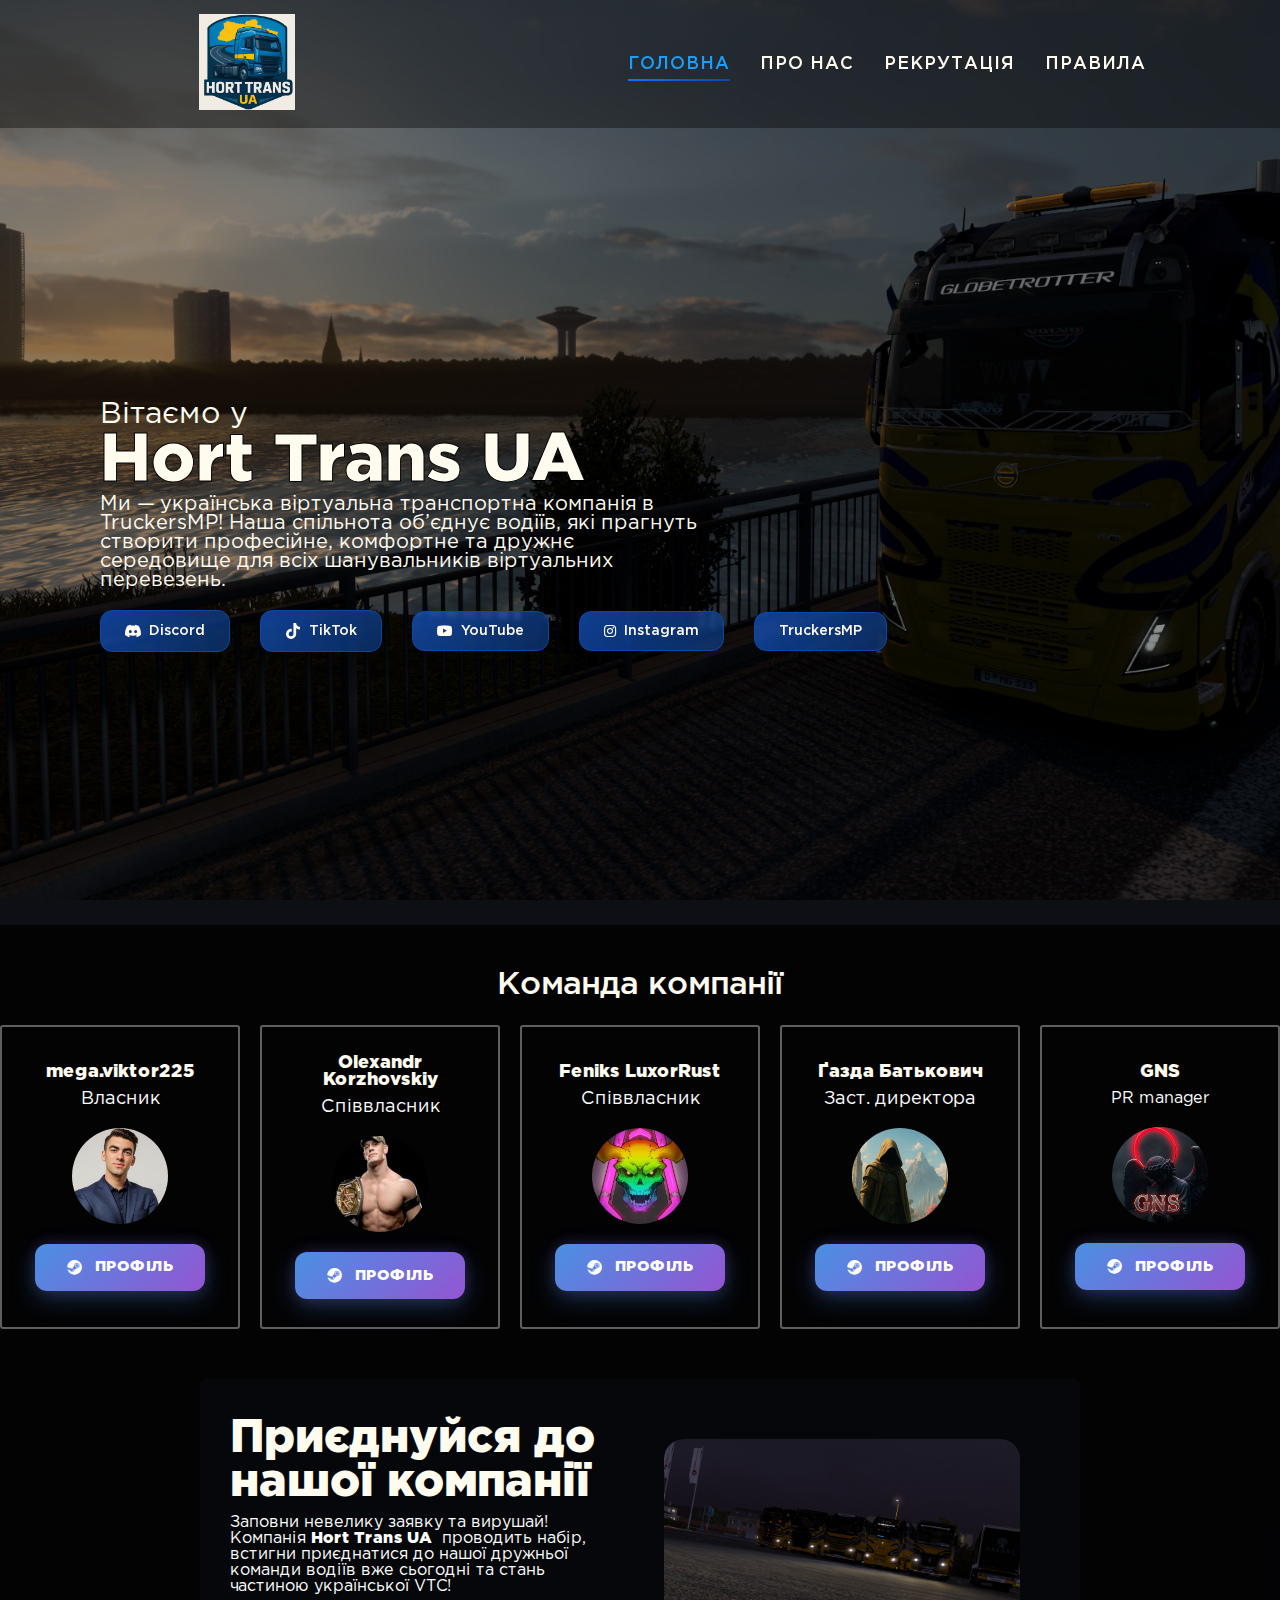
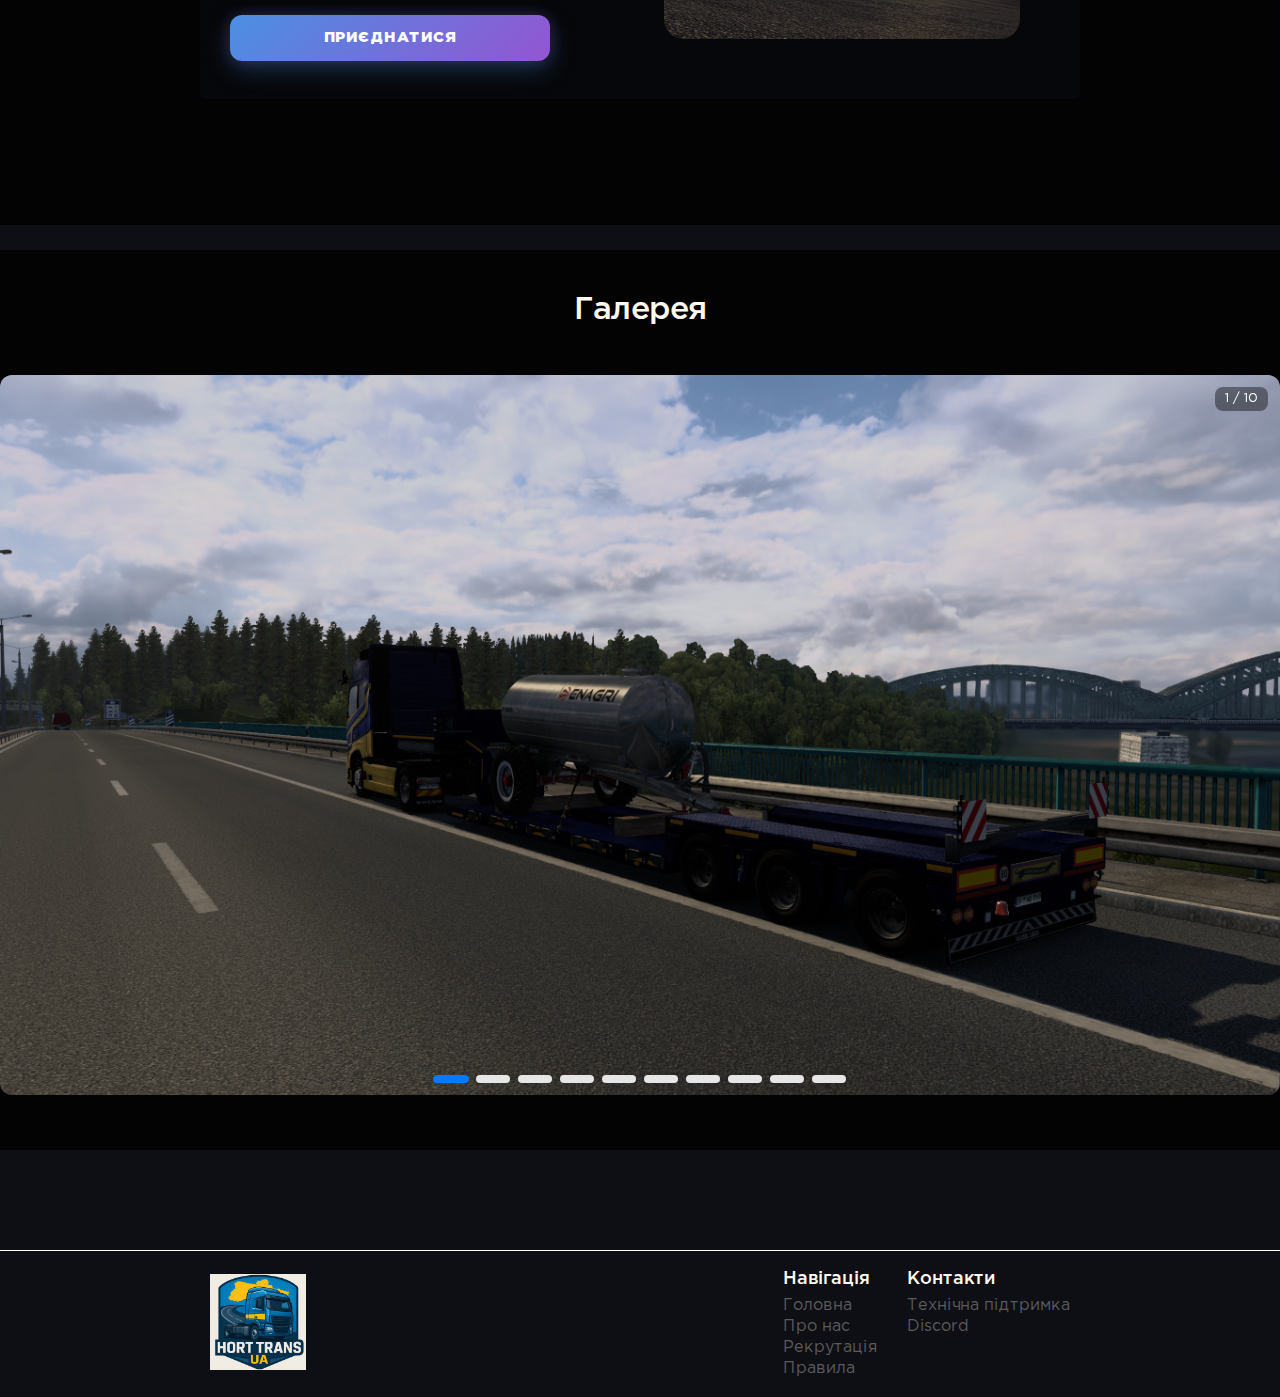
<file: index.html>
<!DOCTYPE html>
<html lang="en">

<head>
    <meta charset="UTF-8">
    <meta name="viewport" content="width=device-width, initial-scale=1.0">
    <title>Hort Trans UA</title>
    <meta name="description" content="Українська компанія в Euro Truck Simulator 2.">
    <meta name="keywords"
        content="VTC, vtc, ETS2, Euro Truck Simulator 2, Компанія, VTC UA, Hort, UA, Trans, Hort Trans UA, Хорт Транс, Хорт, Транс">
    <link rel="stylesheet" href="css/main.css">
    <link rel="short icon" href="images/favicon.ico">
    <link rel="stylesheet" href="https://cdnjs.cloudflare.com/ajax/libs/animate.css/4.1.1/animate.min.css" />
    <link rel="stylesheet" href="https://cdnjs.cloudflare.com/ajax/libs/font-awesome/6.7.2/css/all.min.css">
    <link rel="stylesheet" href="https://maxcdn.bootstrapcdn.com/font-awesome/4.7.0/css/font-awesome.min.css">
    <script src="js/js.js" defer></script>
    <script src="js/index.js" defer></script>
</head>

<body>
    <section class="section section__index">
        <div style="background: rgba(0, 0, 0, 0.452); width: 100%; height: 100vh;">
            <header id="header" class="header">
                <div class="left__navigation">
                    <a href="https://htua-company.github.io/htua.vtc">
                        <img src="images/logo.jpg" class="logo__header">
                    </a>
                </div>
                <div class="right__navigation">
                    <nav>
                        <ul class="header__navigation">
                            <li><a href="https://htua-company.github.io/htua.vtc"
                                    class="header__link header__link-active">
                                    Головна
                                </a>
                            </li>
                            <li><a href="about" class="header__link">
                                    Про нас
                                </a>
                            </li>
                            <li><a href="recruitment" class="header__link">
                                    Рекрутація
                                </a>
                            </li>
                            <li><a href="rules" class="header__link">
                                    Правила
                                </a>
                            </li>
                        </ul>
                    </nav>
                </div>
            </header>
            <div class="main__container">
                <span class="welcome__span-main">Вітаємо у</span>
                <span class="name__span-main"><span class="letters__big-hort">Hort Trans</span> <span
                        class="letters__big-ua">UA</span></span>
                <span style="width: 600px; font-size: 20px;">Ми — українська віртуальна транспортна компанія в
                    TruckersMP!
                    Наша спільнота об’єднує водіїв, які прагнуть створити професійне, комфортне та дружнє середовище для
                    всіх шанувальників віртуальних перевезень.</span>
                <div class="container__socials-main">
                    <a href="https://discord.gg/tQJvfMcRrA" target="_blank" class="btn__social-main">
                        <svg width="16px" height="16px" viewBox="0 -28.5 256 256" version="1.1"
                            xmlns="http://www.w3.org/2000/svg" xmlns:xlink="http://www.w3.org/1999/xlink"
                            preserveAspectRatio="xMidYMid">
                            <g>
                                <path
                                    d="M216.856339,16.5966031 C200.285002,8.84328665 182.566144,3.2084988 164.041564,0 C161.766523,4.11318106 159.108624,9.64549908 157.276099,14.0464379 C137.583995,11.0849896 118.072967,11.0849896 98.7430163,14.0464379 C96.9108417,9.64549908 94.1925838,4.11318106 91.8971895,0 C73.3526068,3.2084988 55.6133949,8.86399117 39.0420583,16.6376612 C5.61752293,67.146514 -3.4433191,116.400813 1.08711069,164.955721 C23.2560196,181.510915 44.7403634,191.567697 65.8621325,198.148576 C71.0772151,190.971126 75.7283628,183.341335 79.7352139,175.300261 C72.104019,172.400575 64.7949724,168.822202 57.8887866,164.667963 C59.7209612,163.310589 61.5131304,161.891452 63.2445898,160.431257 C105.36741,180.133187 151.134928,180.133187 192.754523,160.431257 C194.506336,161.891452 196.298154,163.310589 198.110326,164.667963 C191.183787,168.842556 183.854737,172.420929 176.223542,175.320965 C180.230393,183.341335 184.861538,190.991831 190.096624,198.16893 C211.238746,191.588051 232.743023,181.531619 254.911949,164.955721 C260.227747,108.668201 245.831087,59.8662432 216.856339,16.5966031 Z M85.4738752,135.09489 C72.8290281,135.09489 62.4592217,123.290155 62.4592217,108.914901 C62.4592217,94.5396472 72.607595,82.7145587 85.4738752,82.7145587 C98.3405064,82.7145587 108.709962,94.5189427 108.488529,108.914901 C108.508531,123.290155 98.3405064,135.09489 85.4738752,135.09489 Z M170.525237,135.09489 C157.88039,135.09489 147.510584,123.290155 147.510584,108.914901 C147.510584,94.5396472 157.658606,82.7145587 170.525237,82.7145587 C183.391518,82.7145587 193.761324,94.5189427 193.539891,108.914901 C193.539891,123.290155 183.391518,135.09489 170.525237,135.09489 Z"
                                    fill="currentColor" fill-rule="nonzero">

                                </path>
                            </g>
                        </svg>
                        Discord
                    </a>
                    <a target="_blank" href="https://www.tiktok.com/@hort.trans.ua?_t=ZM-90Vyr2poi7A&_r=1"
                        class="btn__social-main">
                        <svg xmlns="http://www.w3.org/2000/svg" viewBox="0 0 448 512" aria-hidden="true" width="16"
                            height="16">
                            <path
                                d="M448,209.91a210.06,210.06,0,0,1-122.77-39.25V349.38A162.55,162.55,0,1,1,185,188.31V278.2a74.62,74.62,0,1,0,52.23,71.18V0l88,0a121.18,121.18,0,0,0,1.86,22.17h0A122.18,122.18,0,0,0,381,102.39a121.43,121.43,0,0,0,67,20.14Z">
                            </path>
                        </svg>
                        TikTok
                    </a>
                    <a target="_blank" href="https://youtube.com/@horttransua?si=rspl_DH2NCI3Os1i"
                        class="btn__social-main">
                        <i class="fa-brands fa-youtube"></i>
                        YouTube
                    </a>
                    <a target="_blank" href="https://www.instagram.com/hort.trans.ua?igsh=MWcxMm9iNnVhYXRoag=="
                        class="btn__social-main">
                        <i class="fa-brands fa-instagram"></i>
                        Instagram
                    </a>
                    <a target="_blank" href="https://truckersmp.com/vtc/82292" class="btn__social-main">
                        TruckersMP
                    </a>
                </div>
                <!-- <div style="display: flex; justify-content: center; align-items: center; margin-top: 30px;">
                    <div style="display: flex; align-items: center; gap: 30px;">
                        <div class="block__container-stats--truckhub">
                            <div class="icon__stats-truckhub">
                                <i class="fa-solid fa-route" style="font-size: 24px;"></i>
                            </div>
                            <div style="display: flex; flex-direction: column; gap: 5px;">
                                <span id="km__company" class="animation__numbers" style="font-size: 24px;
    font-weight: 600;"><i class="fa fa-circle-o-notch fa-spin" style="animation-duration: 0.4s;"></i></span>
                                <span style="color: #888ea8; letter-spacing: 1px;">Дистанція</span>
                            </div>
                        </div>
                    </div>
                </div> -->
            </div>
        </div>
    </section>

    <section class="section section__index-second">
        <div style="background: rgba(0, 0, 0, 0.781); width: 100%; height: 100vh;">
            <div
                style="display: flex; justify-content: center; align-items: center; margin-top: 25px; margin-bottom: 25px;">
                <span class="name__ourCompany">Команда компанії</span>
            </div>
            <div style="display: flex; justify-content: center;
    align-items: center;">
                <div class="container__ourCommand">
                    <div class="block__command">
                        <span class="nickname__command">mega.viktor225</span>
                        <span class="nickname__command"
                            style="color: rgb(255, 255, 255); font-weight: 300; margin-top: 10px; font-size: 18px;">Власник</span>
                        <img src="images/users/viktor.jpg" class="nickname__commandAvatar">
                        <a href="https://steamcommunity.com/profiles/76561199427375947" target="_blank"
                            class="btn__send-recruitment" style="margin-top: 20px;">
                            <i class="fa-brands fa-steam"></i>
                            Профіль
                        </a>
                    </div>
                    <div class="block__command">
                        <span class="nickname__command">Olexandr Korzhovskiy</span>
                        <span class="nickname__command"
                            style="color: rgb(255, 255, 255); font-weight: 300; margin-top: 10px; font-size: 18px;">Співвласник</span>
                        <img src="images/users/olexandr.jpg" class="nickname__commandAvatar">
                        <a href="https://steamcommunity.com/profiles/76561198086338706" target="_blank"
                            class="btn__send-recruitment" style="margin-top: 20px;">
                            <i class="fa-brands fa-steam"></i>
                            Профіль
                        </a>
                    </div>
                    <div class="block__command">
                        <span class="nickname__command">Feniks LuxorRust</span>
                        <span class="nickname__command"
                            style="color: rgb(255, 255, 255); font-weight: 300; margin-top: 10px; font-size: 18px;">Співвласник</span>
                        <img src="images/users/fenix.jpg" class="nickname__commandAvatar">
                        <a href="https://steamcommunity.com/profiles/76561199734892125" target="_blank"
                            class="btn__send-recruitment" style="margin-top: 20px;">
                            <i class="fa-brands fa-steam"></i>
                            Профіль
                        </a>
                    </div>
                    <div class="block__command">
                        <span class="nickname__command">Ґазда Батькович</span>
                        <span class="nickname__command"
                            style="color: rgb(255, 255, 255); font-weight: 300; margin-top: 10px; font-size: 18px;">Заст.
                            директора</span>
                        <img src="images/users/gazda-batkovich.jpg" class="nickname__commandAvatar">
                        <a href="https://steamcommunity.com/profiles/76561199180495986" target="_blank"
                            class="btn__send-recruitment" style="margin-top: 20px;">
                            <i class="fa-brands fa-steam"></i>
                            Профіль
                        </a>
                    </div>
                    <div class="block__command">
                        <span class="nickname__command">GNS</span>
                        <span class="nickname__command"
                            style="color: rgb(255, 255, 255); font-weight: 300; margin-top: 10px; font-size: 16px !important;">PR
                            manager</span>
                        <img src="images/users/gns.jpg" class="nickname__commandAvatar">
                        <a href="https://steamcommunity.com/profiles/76561199675445251" target="_blank"
                            class="btn__send-recruitment" style="margin-top: 20px;">
                            <i class="fa-brands fa-steam"></i>
                            Профіль
                        </a>
                    </div>
                </div>
            </div>
            <div class="container__join-toOurCompany">
                <div style="display: flex; flex-direction: column; gap: 10px; margin-left: 30px;">
                    <span class="title__join animate__title">Приєднуйся до нашої компанії</span>
                    <span style="color: white;">
                        Заповни невелику заявку та вирушай! Компанія
                        <span style="font-weight: 700; margin-right: 5px;">Hort Trans UA</span>
                        проводить набір, встигни приєднатися до нашої дружньої команди водіїв вже сьогодні та стань
                        частиною
                        української VTC!
                    </span>
                    <a href="recruitment" class="btn__send-recruitment"
                        style="width: 256px; margin-top: 10px;">Приєднатися</a>
                </div>
                <img src="images/backgrounds/3.png" class="img__container__join-toOurCompany">
            </div>
        </div>
    </section>

    <section class="section section__index-third">
        <div style="background: rgba(0, 0, 0, 0.781); width: 100%; height: 100vh;">
            <div
                style="display: flex; justify-content: center; align-items: center; margin-top: 25px; margin-bottom: 25px;">
                <span class="name__ourCompany">Галерея</span>
            </div>
            <div style="display: flex; justify-content: center; align-items: center; margin-top: 50px;">
                <div class="carousel" id="carousel" aria-roledescription="carousel">
                    <div class="carousel__track" id="track">
                        <div class="carousel__slide" role="group" aria-roledescription="slide"
                            aria-label="Слайд 1 из 10">
                            <img src="images/gallery/1.png" alt="Фото 1">
                        </div>
                        <div class="carousel__slide" role="group" aria-roledescription="slide"
                            aria-label="Слайд 2 из 10">
                            <img src="images/gallery/2.png" alt="Фото 2">
                        </div>
                        <div class="carousel__slide"><img src="images/gallery/3.png" alt="Фото 3">
                        </div>
                        <div class="carousel__slide"><img src="images/gallery/4.png" alt="Фото 4">
                        </div>
                        <div class="carousel__slide"><img src="images/gallery/5.png" alt="Фото 5">
                        </div>
                        <div class="carousel__slide"><img src="images/gallery/6.png" alt="Фото 6">
                        </div>
                        <div class="carousel__slide"><img src="images/gallery/7.png" alt="Фото 7">
                        </div>
                        <div class="carousel__slide"><img src="images/gallery/8.png" alt="Фото 8">
                        </div>
                        <div class="carousel__slide"><img src="images/gallery/9.png" alt="Фото 9">
                        </div>
                        <div class="carousel__slide"><img src="images/gallery/10.png" alt="Фото 10">
                        </div>
                    </div>
                    <button class="nav nav--prev" id="prev" aria-label="Предыдущий слайд">
                        <svg viewBox="0 0 24 24" fill="none" stroke="currentColor">
                            <path stroke-linecap="round" stroke-linejoin="round" stroke-width="2" d="M15 18l-6-6 6-6" />
                        </svg>
                    </button>
                    <button class="nav nav--next" id="next" aria-label="Следующий слайд">
                        <svg viewBox="0 0 24 24" fill="none" stroke="currentColor">
                            <path stroke-linecap="round" stroke-linejoin="round" stroke-width="2" d="M9 6l6 6-6 6" />
                        </svg>
                    </button>
                    <div class="slide-counter" id="counter" aria-hidden="true">1 / 10</div>
                    <div class="indicators" id="indicators" role="tablist" aria-label="Индикаторы слайдов">
                    </div>
                </div>
            </div>
        </div>
    </section>

    <footer style="margin-top: 100px;">
        <a href="https://htua-company.github.io/htua.vtc">
            <img src="images/logo.jpg" class="logo__header">
        </a>
        <div class="footer__columns">
            <div class="footer__column">
                <span class="name__column">Навігація</span>
                <div class="footer__column-links">
                    <li>
                        <a href="https://htua-company.github.io/htua.vtc" class="footer__column-link">
                            Головна
                        </a>
                    </li>
                    <li>
                        <a href="about" class="footer__column-link">
                            Про нас
                        </a>
                    </li>
                    <li>
                        <a href="recruitment" class="footer__column-link">
                            Рекрутація
                        </a>
                    </li>
                    <li>
                        <a href="rules" class="footer__column-link">
                            Правила
                        </a>
                    </li>
                </div>
            </div>
            <div class="footer__column">
                <span class="name__column">Контакти</span>
                <div class="footer__column-links">
                    <li>
                        <a href="https://discord.gg/SDzHvtmEM8" target="_blank" class="footer__column-link">
                            Технічна підтримка
                        </a>
                    </li>
                    <li>
                        <a href="https://discord.gg/SDzHvtmEM8" target="_blank" class="footer__column-link">
                            Discord
                        </a>
                    </li>
                </div>
            </div>
        </div>
    </footer>

    <script>
        (function () {
            const carousel = document.getElementById('carousel');
            const track = document.getElementById('track');
            const slides = Array.from(track.children);
            const prevBtn = document.getElementById('prev');
            const nextBtn = document.getElementById('next');
            const indicatorsWrap = document.getElementById('indicators');
            const counter = document.getElementById('counter');

            const total = slides.length;
            let index = 0;
            let isDragging = false;
            let startX = 0;
            let currentTranslate = 0;
            let prevTranslate = 0;
            let animationID = 0;

            slides.forEach((s, i) => {
                const btn = document.createElement('button');
                btn.className = 'indicator';
                btn.setAttribute('aria-label', `Перейти к слайду ${i + 1}`);
                btn.setAttribute('role', 'tab');
                btn.dataset.index = i;
                if (i === 0) btn.setAttribute('aria-current', 'true');
                indicatorsWrap.appendChild(btn);
            });

            const indicators = Array.from(indicatorsWrap.children);

            function updateUI() {
                track.style.transform = `translateX(-${index * 100}%)`;
                indicators.forEach((b, i) => {
                    if (i === index) b.setAttribute('aria-current', 'true');
                    else b.removeAttribute('aria-current');
                });
                counter.textContent = `${index + 1} / ${total}`;
            }

            prevBtn.addEventListener('click', () => { index = (index - 1 + total) % total; updateUI(); });
            nextBtn.addEventListener('click', () => { index = (index + 1) % total; updateUI(); });

            indicators.forEach(btn => {
                btn.addEventListener('click', (e) => {
                    index = Number(e.currentTarget.dataset.index);
                    updateUI();
                });
            });

            window.addEventListener('keydown', (e) => {
                if (e.key === 'ArrowLeft') prevBtn.click();
                if (e.key === 'ArrowRight') nextBtn.click();
            });

            track.addEventListener('pointerdown', pointerDown);
            window.addEventListener('pointerup', pointerUp);
            window.addEventListener('pointercancel', pointerUp);
            window.addEventListener('pointermove', pointerMove);

            function pointerDown(e) {
                isDragging = true;
                startX = e.clientX;
                prevTranslate = -index * carousel.clientWidth;
                track.style.transition = 'none';
                carousel.setPointerCapture(e.pointerId);
            }
            function pointerMove(e) {
                if (!isDragging) return;
                const dx = e.clientX - startX;
                track.style.transform = `translateX(${prevTranslate + dx}px)`;
            }
            function pointerUp(e) {
                if (!isDragging) return;
                isDragging = false;
                const dx = e.clientX - startX;
                const threshold = carousel.clientWidth * 0.18;
                if (dx > threshold) { index = Math.max(0, index - 1); }
                else if (dx < -threshold) { index = Math.min(total - 1, index + 1); }
                track.style.transition = '';
                updateUI();
            }

            track.addEventListener('touchstart', (e) => e.stopPropagation(), { passive: false });

            updateUI();

            window.addEventListener('resize', () => { updateUI(); });

            indicators.forEach(btn => {
                btn.addEventListener('keydown', (e) => {
                    if (e.key === 'Enter' || e.key === ' ') { e.preventDefault(); btn.click(); }
                });
            });

        })();
    </script>


</body>

</html>
</file>
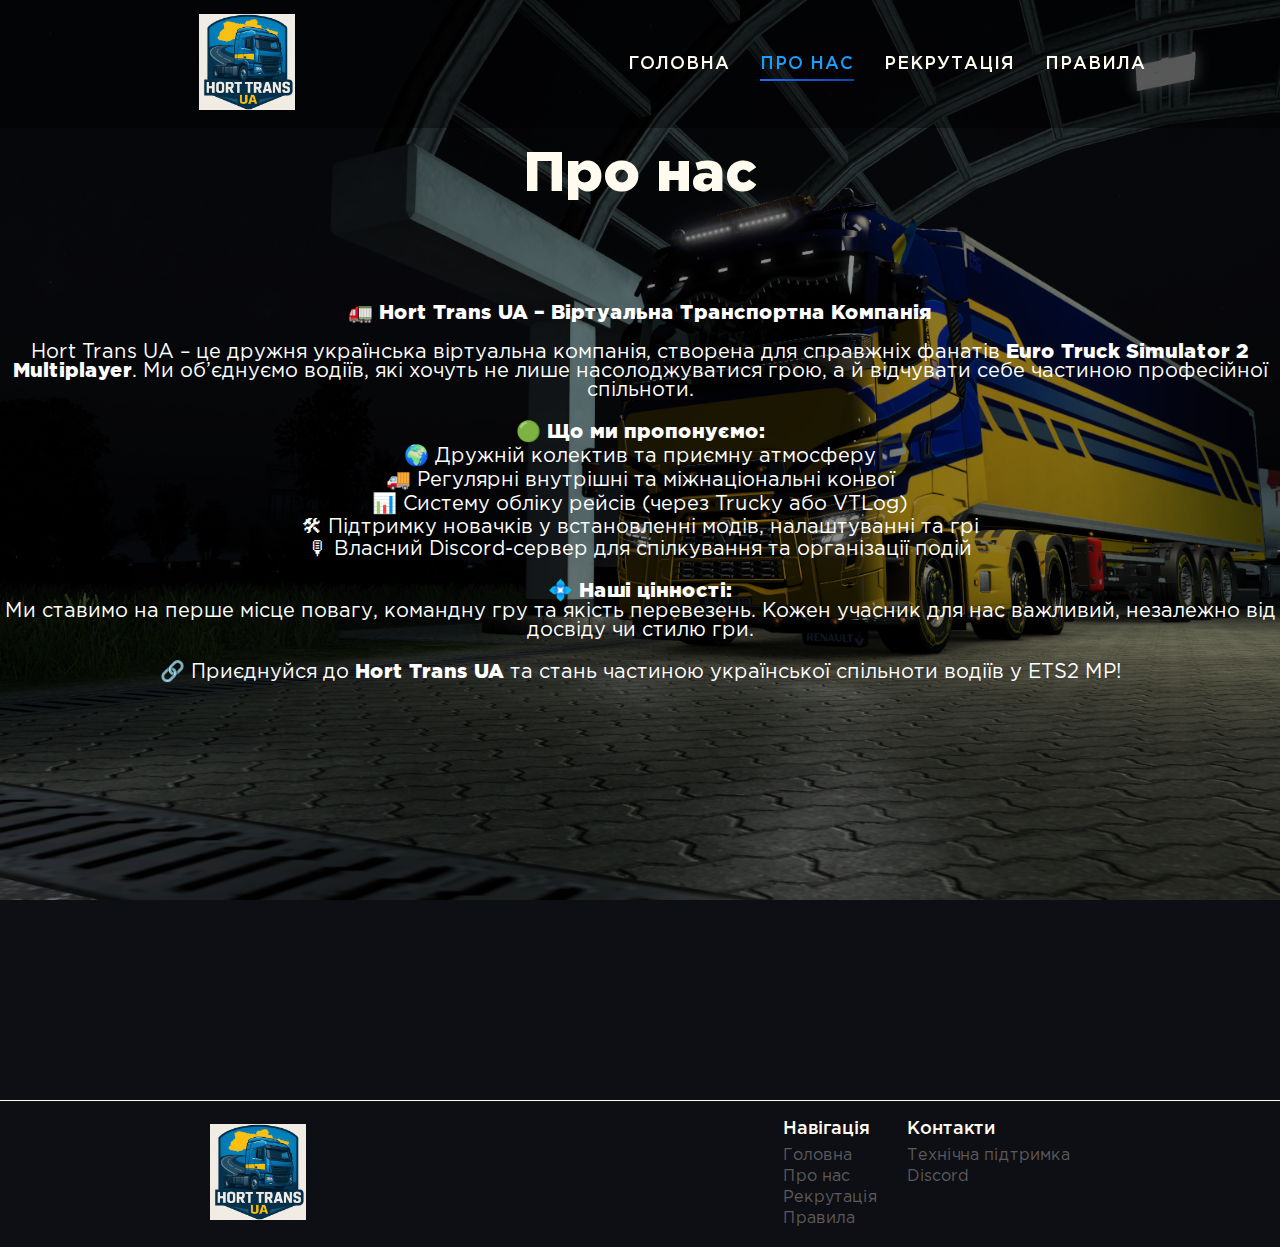
<file: about.html>
<!DOCTYPE html>
<html lang="en">

<head>
    <meta charset="UTF-8">
    <meta name="viewport" content="width=device-width, initial-scale=1.0">
    <title>Hort Trans UA</title>
    <meta name="description" content="Українська компанія в Euro Truck Simulator 2.">
    <meta name="keywords"
        content="VTC, vtc, ETS2, Euro Truck Simulator 2, Компанія, VTC UA, Hort, UA, Trans, Hort Trans UA, Хорт Транс, Хорт, Транс">
    <link rel="stylesheet" href="css/main.css">
    <link rel="short icon" href="images/favicon.ico">
    <link rel="stylesheet" href="https://cdnjs.cloudflare.com/ajax/libs/animate.css/4.1.1/animate.min.css" />
    <link rel="stylesheet" href="https://cdnjs.cloudflare.com/ajax/libs/font-awesome/6.7.2/css/all.min.css">
    <link rel="stylesheet" href="https://maxcdn.bootstrapcdn.com/font-awesome/4.7.0/css/font-awesome.min.css">
    <script src="js/js.js" defer></script>
</head>

<body>
    <section class="section section__about">
        <div style="background: rgba(0, 0, 0, 0.452); width: 100%; height: 100vh;">
            <header id="header" class="header">
                <div class="left__navigation">
                    <a href="https://htua-company.github.io/htua.vtc">
                        <img src="images/logo.jpg" class="logo__header">
                    </a>
                </div>
                <div class="right__navigation">
                    <nav>
                        <ul class="header__navigation">
                            <li><a href="https://htua-company.github.io/htua.vtc" class="header__link">
                                    Головна
                                </a>
                            </li>
                            <li><a href="about" class="header__link header__link-active">
                                    Про нас
                                </a>
                            </li>
                            <li><a href="recruitment" class="header__link">
                                    Рекрутація
                                </a>
                            </li>
                            <li><a href="rules" class="header__link">
                                    Правила
                                </a>
                            </li>
                        </ul>
                    </nav>
                </div>
            </header>
            <div style="display: flex; justify-content: center; align-items: center;">
                <h1 class="section__aboutName">Про нас</h1>
            </div>
            <div style="text-align: center; margin-top: 300px; font-size: 20px;">
                <span style="color: white;">
                    🚛 <b>Hort Trans UA – Віртуальна Транспортна Компанія</b><br><br>
                    Hort Trans UA – це дружня українська віртуальна компанія, створена для справжніх фанатів <b>Euro
                        Truck Simulator 2 Multiplayer</b>. Ми об’єднуємо водіїв, які хочуть не лише насолоджуватися
                    грою, а й відчувати себе частиною професійної спільноти.<br><br>

                    🟢 <b>Що ми пропонуємо:</b><br>
                    🌍 Дружній колектив та приємну атмосферу<br>
                    🚚 Регулярні внутрішні та міжнаціональні конвої<br>
                    📊 Систему обліку рейсів (через Trucky або VTLog)<br>
                    🛠 Підтримку новачків у встановленні модів, налаштуванні та грі<br>
                    🎙 Власний Discord-сервер для спілкування та організації подій<br><br>

                    💠 <b>Наші цінності:</b><br>
                    Ми ставимо на перше місце повагу, командну гру та якість перевезень. Кожен учасник для нас важливий,
                    незалежно від досвіду чи стилю гри.<br><br>

                    🔗 Приєднуйся до <b>Hort Trans UA</b> та стань частиною української спільноти водіїв у ETS2 MP!
                </span>
            </div>
        </div>
    </section>

    <footer style="margin-top: 200px;">
        <a href="https://htua-company.github.io/htua.vtc">
            <img src="images/logo.jpg" class="logo__header">
        </a>
        <div class="footer__columns">
            <div class="footer__column">
                <span class="name__column">Навігація</span>
                <div class="footer__column-links">
                    <li>
                        <a href="https://htua-company.github.io/htua.vtc" class="footer__column-link">
                            Головна
                        </a>
                    </li>
                    <li>
                        <a href="about" class="footer__column-link">
                            Про нас
                        </a>
                    </li>
                    <li>
                        <a href="recruitment" class="footer__column-link">
                            Рекрутація
                        </a>
                    </li>
                    <li>
                        <a href="rules" class="footer__column-link">
                            Правила
                        </a>
                    </li>
                </div>
            </div>
            <div class="footer__column">
                <span class="name__column">Контакти</span>
                <div class="footer__column-links">
                    <li>
                        <a href="https://discord.gg/SDzHvtmEM8" target="_blank" class="footer__column-link">
                            Технічна підтримка
                        </a>
                    </li>
                    <li>
                        <a href="https://discord.gg/SDzHvtmEM8" target="_blank" class="footer__column-link">
                            Discord
                        </a>
                    </li>
                </div>
            </div>
        </div>
    </footer>

</body>

</html>
</file>
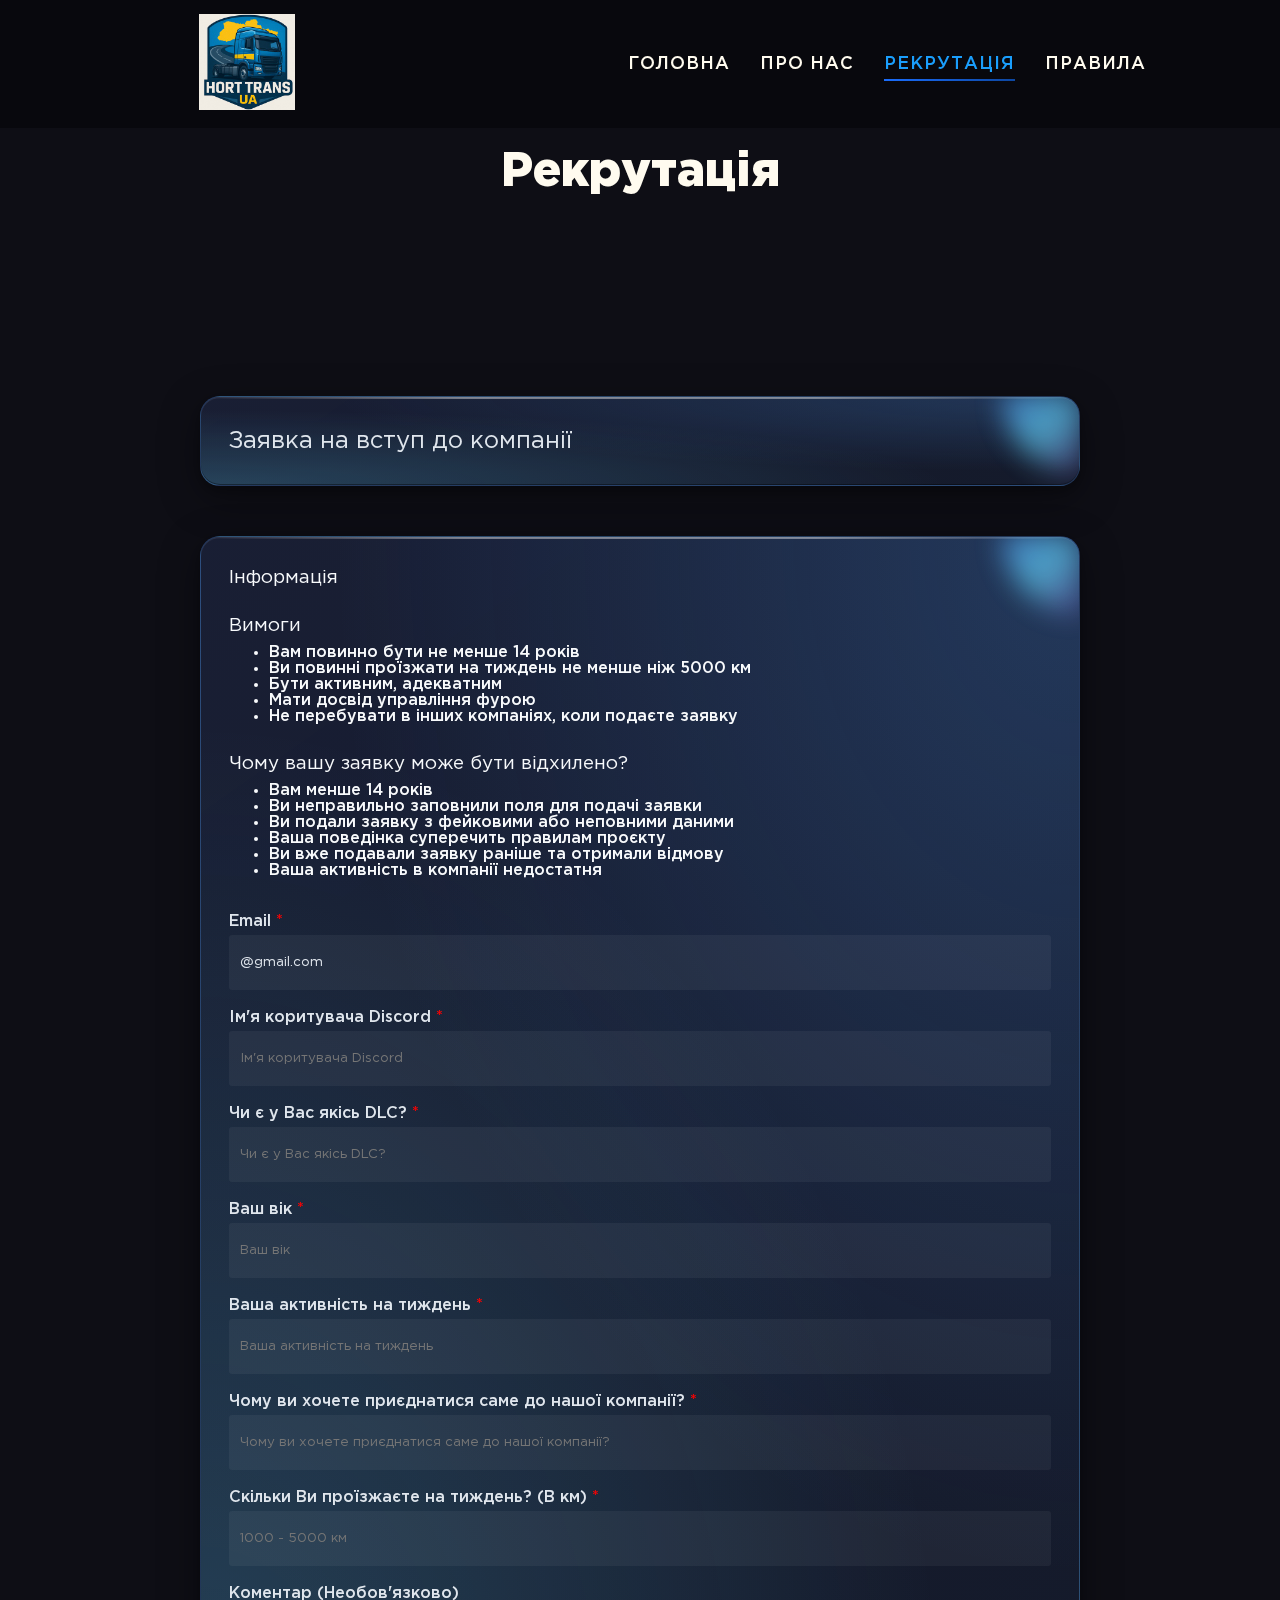
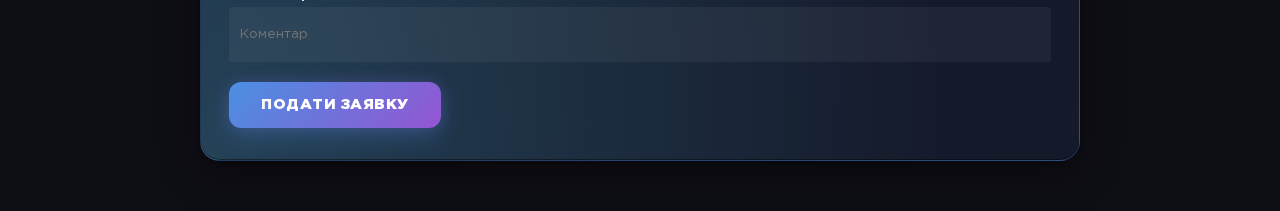
<file: recruitment.html>
<!DOCTYPE html>
<html lang="en">

<head>
    <meta charset="UTF-8">
    <meta name="viewport" content="width=device-width, initial-scale=1.0">
    <title>Hort Trans UA - Рекрутація</title>
    <link rel="stylesheet" href="css/main.css">
    <link rel="short icon" href="images/favicon.ico">
    <link rel="stylesheet" href="https://cdnjs.cloudflare.com/ajax/libs/animate.css/4.1.1/animate.min.css" />
    <script src="js/js.js" defer></script>
    <script src="js/recruitment.js" defer></script>
</head>

<body>
    <header id="header" class="header">
        <div class="left__navigation">
            <a href="https://vlad-bit-ui.github.io/htua.vtc/" class="logo__header">
                <img src="images/logo.jpg" class="logo__header">
            </a>
        </div>
        <div class="right__navigation">
            <nav>
                <ul class="header__navigation">
                    <li><a href="https://vlad-bit-ui.github.io/htua.vtc/" class="header__link">
                            Головна
                        </a>
                    </li>
                    <li><a href="about" class="header__link">
                            Про нас
                        </a>
                    </li>
                    <li><a href="recruitment" class="header__link header__link-active">
                            Рекрутація
                        </a>
                    </li>
                    <li><a href="rules" class="header__link">
                            Правила
                        </a>
                    </li>
                </ul>
            </nav>
        </div>
    </header>
    <div class="container__recruitment-main">
        <span class="title__recruitment">Рекрутація</span>
    </div>

    <main class="main__applyes">

        <div class="block__text-applyes title-applyes neon">
            <h2 style="color: #e0e6ed; font-weight: 400;">Заявка на вступ до компанії</h2>
        </div>

        <div class="block__text-applyes neon" style="margin-top: 50px;">
            <h3 class="text__400">Інформація</h3>
            <h3 class="text__400" style="margin-top: 30px;">Вимоги</h3>
            <div style="display: flex; flex-direction: column; margin-left: 40px; gap: 10px;">
                <ul style="margin-top: 10px;">
                    <li style="list-style: disc;">Вам повинно бути не менше 14 років</li>
                    <li style="list-style: disc;">Ви повинні проїзжати на тиждень не менше ніж 5000 км</li>
                    <li style="list-style: disc;">Бути активним, адекватним</li>
                    <li style="list-style: disc;">Мати досвід управління фурою</li>
                    <li style="list-style: disc;">Не перебувати в інших компаніях, коли подаєте заявку</li>
                </ul>
            </div>
            <h3 class="text__400" style="margin-top: 30px;">Чому вашу заявку може бути відхилено?</h3>
            <div style="display: flex; flex-direction: column; margin-left: 40px; gap: 10px;">
                <ul style="margin-top: 10px;">
                    <li style="list-style: disc;">Вам менше 14 років</li>
                    <li style="list-style: disc;">Ви неправильно заповнили поля для подачі заявки</li>
                    <li style="list-style: disc;">Ви подали заявку з фейковими або неповними даними</li>
                    <li style="list-style: disc;">Ваша поведінка суперечить правилам проєкту</li>
                    <li style="list-style: disc;">Ви вже подавали заявку раніше та отримали відмову</li>
                    <li style="list-style: disc;">Ваша активність в компанії недостатня</li>
                </ul>
            </div>
            <form style="margin-top: 10px; display: flex; flex-direction: column; gap: 20px;">
                <div class="container__input-apply" style="margin-top: 25px;">
                    <label>Email <span style="color: red;">*</span></label>
                    <input type="text" name="email" id="email" autocomplete="on" placeholder="name@email.com"
                        value="@gmail.com" class="input input__apply" pattern="[a-z0-9._%+-]+@[a-z0-9.-]+\.[a-z]{2,}$">
                </div>
                <div class="container__input-apply">
                    <label>Ім'я коритувача Discord <span style="color: red;">*</span></label>
                    <input type="text" name="usernameDiscord" id="usernameDiscord" autocomplete="on"
                        placeholder="Ім'я коритувача Discord" class="input input__apply">
                </div>
                <div class="container__input-apply">
                    <label>Чи є у Вас якісь DLC? <span style="color: red;">*</span></label>
                    <input type="text" name="dlc" id="dlc" autocomplete="on" placeholder="Чи є у Вас якісь DLC?"
                        class="input input__apply">
                </div>
                <div class="container__input-apply">
                    <label>Ваш вік <span style="color: red;">*</span></label>
                    <input class="input input__apply" name="age" min="14" max="99" maxlength="2" type="number" id="age"
                        placeholder="Ваш вік" oninput="this.value = this.value.slice(0, 2);">
                </div>
                <div class="container__input-apply">
                    <label>Ваша активність на тиждень <span style="color: red;">*</span></label>
                    <input class="input input__apply" name="activity" type="text" id="activity"
                        placeholder="Ваша активність на тиждень">
                </div>
                <div class="container__input-apply">
                    <label>Чому ви хочете приєднатися саме до нашої компанії? <span style="color: red;">*</span></label>
                    <input class="input input__apply" type="text" id="person"
                        placeholder="Чому ви хочете приєднатися саме до нашої компанії?">
                </div>
                <div class="container__input-apply">
                    <label>Скільки Ви проїзжаєте на тиждень? (В км) <span style="color: red;">*</span></label>
                    <input class="input input__apply" type="text" id="km" placeholder="1000 - 5000 км" maxlength="500">
                </div>
                <div class="container__input-apply">
                    <label>Коментар (Необов'язково)</label>
                    <input class="input input__apply" type="text" id="comment" placeholder="Коментар">
                </div>
                <div style="width: 556px; display: flex; gap: 20px; align-items: center;">
                    <button class="btn__send-recruitment" type="submit">
                        Подати заявку
                    </button>
                </div>
            </form>
        </div>
    </main>

    <div class="container__form-sended">
        <div class="block__form-sended">
            <img src="images/svg/ok.svg" width="96px">
            <h2 class="text__400">Вашу заявку успішно надіслано!</h2>
            <h3 class="text__400">Заявку буде перевірено протягом 24 годин</h3>
            <div class="btn__close block__form-sended-btn--close" id="close__btn">
                <img src="images/svg/close.svg">
            </div>
            <a href="https://vlad-bit-ui.github.io/htua.vtc/" class="btn-cookie accept-btn back__toIndex-btn">
                На головну
            </a>
        </div>
    </div>

    <div class="popup__recruitment" id="popupRecruitment">
        <div class="popup__content-recruitment">
            <div class="btn__close-popup" id="btn__close-popup">
                <img src="images/svg/close.svg">
            </div>
            <span class="popup__title">Інформація</span>
            <div class="popup__recruitment-text">Ви вже подавали заявку<span id="days-popup"> </span></div>
            <div class="popup__recruitment-text">Подайте ще раз через<span id="days-next-form"> </span></div>
        </div>
    </div>

</body>

</html>
</file>
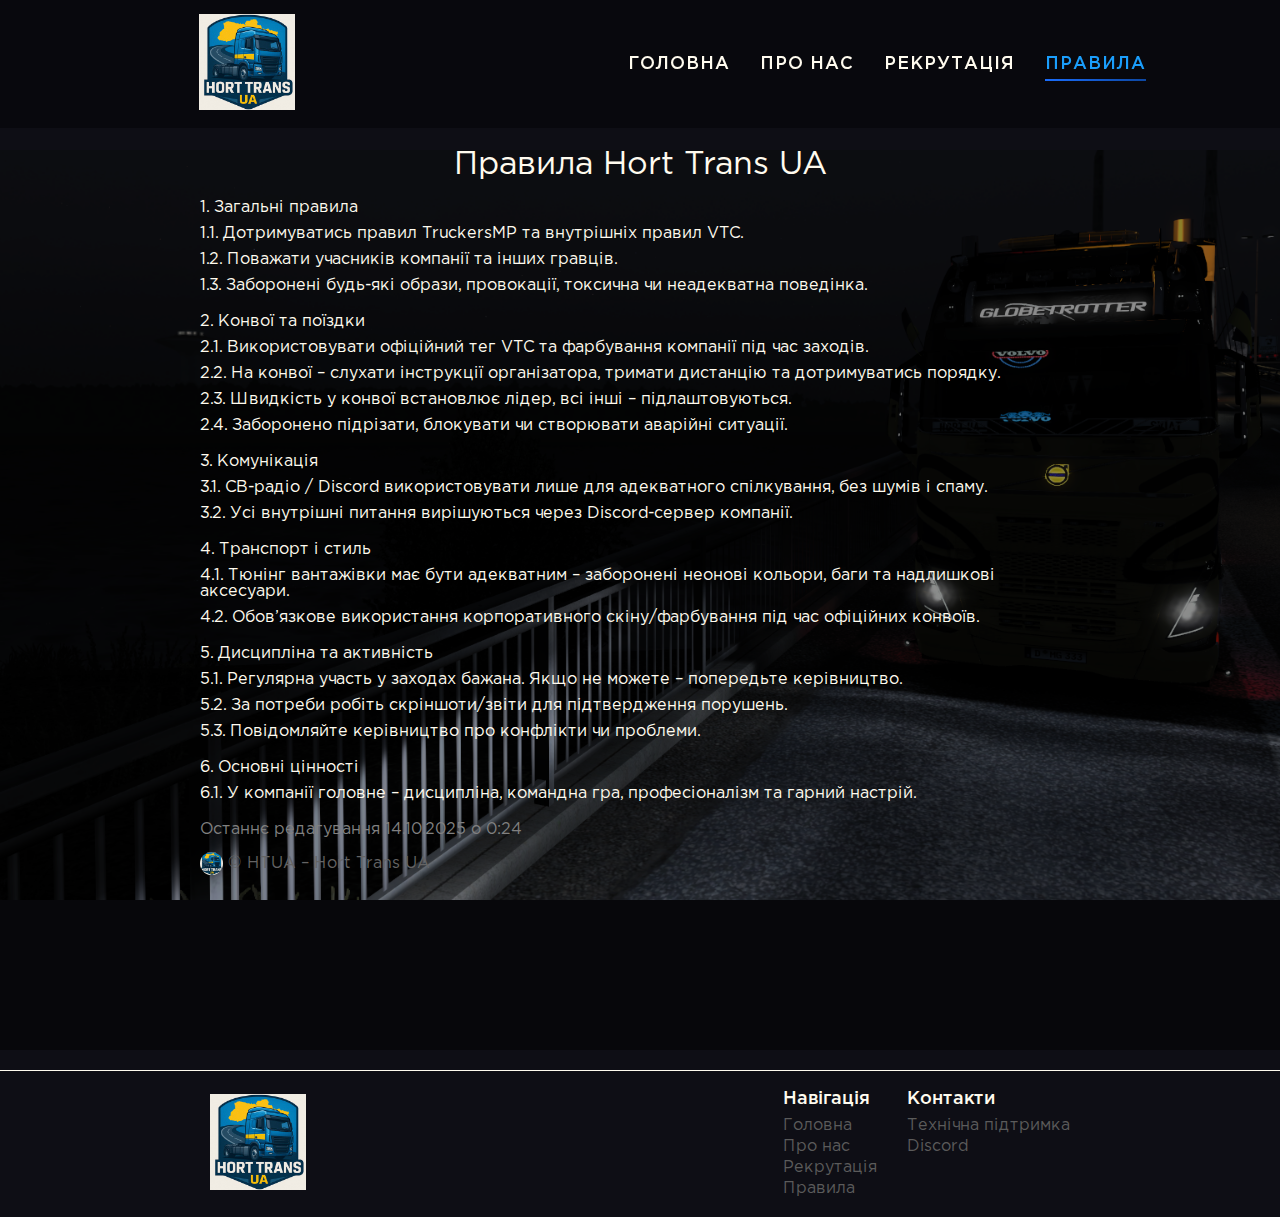
<file: rules.html>
<!DOCTYPE html>
<html lang="en">

<head>
    <meta charset="UTF-8">
    <meta name="viewport" content="width=device-width, initial-scale=1.0">
    <title>Hort Trans UA</title>
    <meta name="description" content="Українська компанія в Euro Truck Simulator 2.">
    <meta name="keywords"
        content="VTC, vtc, ETS2, Euro Truck Simulator 2, Компанія, VTC UA, Hort, UA, Trans, Hort Trans UA, Хорт Транс, Хорт, Транс">
    <link rel="stylesheet" href="css/main.css">
    <link rel="short icon" href="images/favicon.ico">
    <link rel="stylesheet" href="https://cdnjs.cloudflare.com/ajax/libs/animate.css/4.1.1/animate.min.css" />
    <link rel="stylesheet" href="https://cdnjs.cloudflare.com/ajax/libs/font-awesome/6.7.2/css/all.min.css">
    <link rel="stylesheet" href="https://maxcdn.bootstrapcdn.com/font-awesome/4.7.0/css/font-awesome.min.css">
    <script src="js/js.js" defer></script>
</head>

<body>
    <section class="section section__rules">
        <div style="background: rgba(0, 0, 0, 0.452); width: 100%; height: 100vh;">
            <header id="header" class="header">
                <div class="left__navigation">
                    <a href="https://htua-company.github.io/htua.vtc/">
                        <img src="images/logo.jpg" class="logo__header">
                    </a>
                </div>
                <div class="right__navigation">
                    <nav>
                        <ul class="header__navigation">
                            <li><a href="https://htua-company.github.io/htua.vtc/" class="header__link">
                                    Головна
                                </a>
                            </li>
                            <li><a href="about" class="header__link">
                                    Про нас
                                </a>
                            </li>
                            <li><a href="recruitment" class="header__link">
                                    Рекрутація
                                </a>
                            </li>
                            <li><a href="rules" class="header__link header__link-active">
                                    Правила
                                </a>
                            </li>
                        </ul>
                    </nav>
                </div>
            </header>

            <div class="container__rules">
                <div style="display: flex; justify-content: center; align-items: center;">
                    <h1 class="title__rules">Правила Hort Trans UA</h1>
                </div>
                <div class="container__span-rules">
                    <div style="margin-top: 20px; gap: 10px; display: flex; flex-direction: column;">
                        <span class="text__span-rules">1. Загальні правила</span>

                        <span class="text__span-rules">1.1. Дотримуватись правил TruckersMP та внутрішніх правил
                            VTC.</span>

                        <span class="text__span-rules">1.2. Поважати учасників компанії та інших гравців.</span>

                        <span>1.3. Заборонені будь-які образи, провокації, токсична чи неадекватна поведінка.</span>
                    </div>
                    <div style="margin-top: 20px; gap: 10px; display: flex; flex-direction: column;">
                        <span>2. Конвої та поїздки</span>
                        <span class="text__span-rules">2.1. Використовувати офіційний тег VTC та фарбування компанії під
                            час
                            заходів.</span>
                        <span class="text__span-rules">2.2. На конвої – слухати інструкції організатора, тримати
                            дистанцію та
                            дотримуватись порядку.</span>
                        <span class="text__span-rules">2.3. Швидкість у конвої встановлює лідер, всі інші –
                            підлаштовуються.</span>
                        <span class="text__span-rules">2.4. Заборонено підрізати, блокувати чи створювати аварійні
                            ситуації.</span>
                    </div>
                    <div style="margin-top: 20px; gap: 10px; display: flex; flex-direction: column;">
                        <span>3. Комунікація</span>
                        <span class="text__span-rules">3.1. CB-радіо / Discord використовувати лише для адекватного
                            спілкування,
                            без шумів і спаму.</span>
                        <span class="text__span-rules">3.2. Усі внутрішні питання вирішуються через Discord-сервер
                            компанії.</span>
                    </div>
                    <div style="margin-top: 20px; gap: 10px; display: flex; flex-direction: column;">
                        <span>4. Транспорт і стиль</span>
                        <span class="text__span-rules">4.1. Тюнінг вантажівки має бути адекватним – заборонені неонові
                            кольори,
                            баги та надлишкові аксесуари.</span>
                        <span class="text__span-rules">4.2. Обов’язкове використання корпоративного скіну/фарбування під
                            час
                            офіційних конвоїв.</span>
                    </div>
                    <div style="margin-top: 20px; gap: 10px; display: flex; flex-direction: column;">
                        <span>5. Дисципліна та активність</span>
                        <span class="text__span-rules">5.1. Регулярна участь у заходах бажана. Якщо не можете –
                            попередьте
                            керівництво.</span>
                        <span class="text__span-rules">5.2. За потреби робіть скріншоти/звіти для підтвердження
                            порушень.</span>
                        <span class="text__span-rules">5.3. Повідомляйте керівництво про конфлікти чи проблеми.</span>
                    </div>
                    <div style="margin-top: 20px; gap: 10px; display: flex; flex-direction: column;">
                        <span>6. Основні цінності</span>
                        <span class="text__span-rules">6.1. У компанії головне – дисципліна, командна гра,
                            професіоналізм та
                            гарний настрій.</span>
                    </div>
                    <span class="text__span-rules" style="color: gray; margin-top: 20px;">Останнє редагування 14.10.2025
                        о
                        0:24</span>
                    <div class="container__copyright">
                        <img src="images/logo.jpg">
                        © HTUA – Hort Trans UA
                    </div>
                </div>
            </div>
        </div>
    </section>

    <footer>
        <a href="https://htua-company.github.io/htua.vtc/">
            <img src="images/logo.jpg" class="logo__header">
        </a>
        <div class="footer__columns">
            <div class="footer__column">
                <span class="name__column">Навігація</span>
                <div class="footer__column-links">
                    <li>
                        <a href="https://htua-company.github.io/htua.vtc/" class="footer__column-link">
                            Головна
                        </a>
                    </li>
                    <li>
                        <a href="about" class="footer__column-link">
                            Про нас
                        </a>
                    </li>
                    <li>
                        <a href="recruitment" class="footer__column-link">
                            Рекрутація
                        </a>
                    </li>
                    <li>
                        <a href="rules" class="footer__column-link">
                            Правила
                        </a>
                    </li>
                </div>
            </div>
            <div class="footer__column">
                <span class="name__column">Контакти</span>
                <div class="footer__column-links">
                    <li>
                        <a href="https://discord.gg/SDzHvtmEM8" target="_blank" class="footer__column-link">
                            Технічна підтримка
                        </a>
                    </li>
                    <li>
                        <a href="https://discord.gg/SDzHvtmEM8" target="_blank" class="footer__column-link">
                            Discord
                        </a>
                    </li>
                </div>
            </div>
        </div>
    </footer>

</body>

</html>
</file>
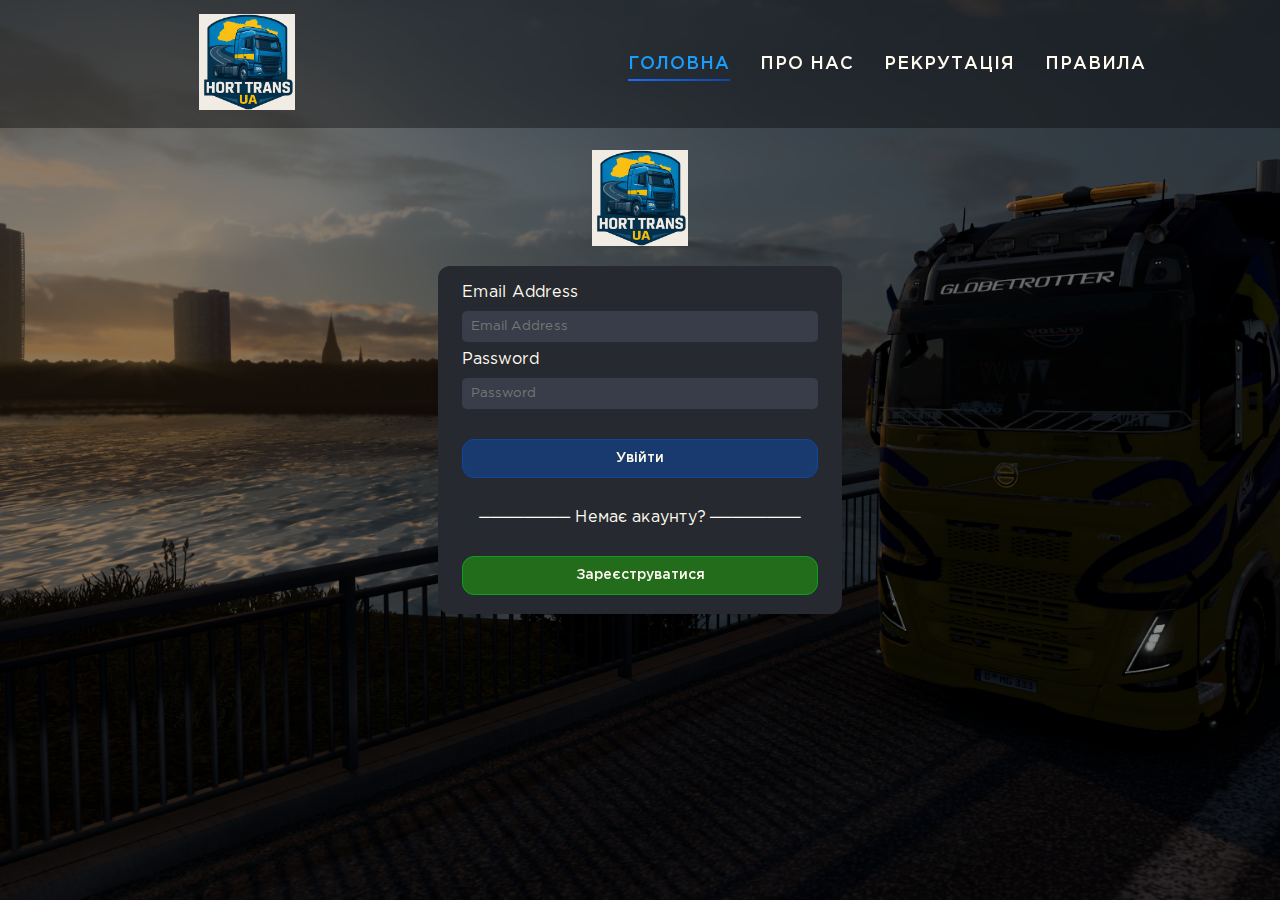
<file: cabinet/dashboard.html>
<!DOCTYPE html>
<html lang="en">

<head>
    <meta charset="UTF-8">
    <meta name="viewport" content="width=device-width, initial-scale=1.0">
    <title>Hort UA - Вхід</title>
    <link rel="stylesheet" href="../css/main.css">
    <script src="../js/cabinet/dashboard.js"></script>
</head>

<body>

    <section class="section section__index">
        <div style="background: rgba(0, 0, 0, 0.452); width: 100%; height: 100vh;">
            <header id="header" class="header">
                <div class="left__navigation">
                    <a href="https://htua-company.github.io/htua.vtc">
                        <img src="../images/logo.jpg" class="logo__header">
                    </a>
                </div>
                <div class="right__navigation">
                    <nav>
                        <ul class="header__navigation">
                            <li><a href="https://htua-company.github.io/htua.vtc"
                                    class="header__link header__link-active">
                                    Головна
                                </a>
                            </li>
                            <li><a href="about" class="header__link">
                                    Про нас
                                </a>
                            </li>
                            <li><a href="recruitment" class="header__link">
                                    Рекрутація
                                </a>
                            </li>
                            <li><a href="rules" class="header__link">
                                    Правила
                                </a>
                            </li>
                        </ul>
                    </nav>
                </div>
            </header>

            <main class="main__login">
                <!-- Основной контент кабинета -->
                <div class="container__login">
                    <img src="../images/logo.jpg" width="96px">
                    <h2 style="color: white;">Особистий кабінет</h2>

                    <!-- Здесь будет информация пользователя -->
                    <div id="userInfo" style="color: white; display: none;">
                        <p>Email: <span id="userEmail"></span></p>
                        <p>Steam: <span id="userSteam"></span></p>
                    </div>
                </div>

                <!-- Попап для завершения регистрации -->
                <div id="steamRegistrationPopup"
                    style="width: 100%; height: 100%; display: flex; justify-content: center; align-items: center; background: rgba(0, 0, 0, 0.838); backdrop-filter: blur(30px); position: absolute; z-index: 9998; top: 0; left: 0;">
                    <div class="popup__register-dashboard">
                        <span style="color: white;">Введіть дані, щоб можна було увійти в Ваш профіль в додатку</span>

                        <!-- Информация о Steam аккаунте -->
                        <div id="steamInfo"
                            style="background: rgba(255,255,255,0.1); padding: 10px; border-radius: 5px; margin: 10px 0;">
                            <div style="display: flex; align-items: center; gap: 10px;">
                                <img id="steamAvatar" src="" width="40" height="40" style="border-radius: 50%;">
                                <div>
                                    <div style="color: white; font-weight: bold;" id="steamUsername"></div>
                                    <div style="color: #ccc; font-size: 12px;" id="steamId"></div>
                                </div>
                            </div>
                        </div>

                        <label class="label__login">Email Address</label>
                        <input data-slot="input" class="input__login" id="email" type="email" required
                            placeholder="Email Address">
                        <div id="emailError" style="color: red; font-size: 12px; height: 14px;"></div>

                        <label class="label__login">Password</label>
                        <input data-slot="input" class="input__login" id="password" type="password" required
                            minlength="8" placeholder="Password">
                        <div id="passwordError" style="color: red; font-size: 12px; height: 14px;"></div>

                        <button class="btn__login btn__login-register" id="confirmBtn">Підтвердити</button>
                    </div>
                </div>
            </main>
        </div>
    </section>

</body>

</html>
</file>
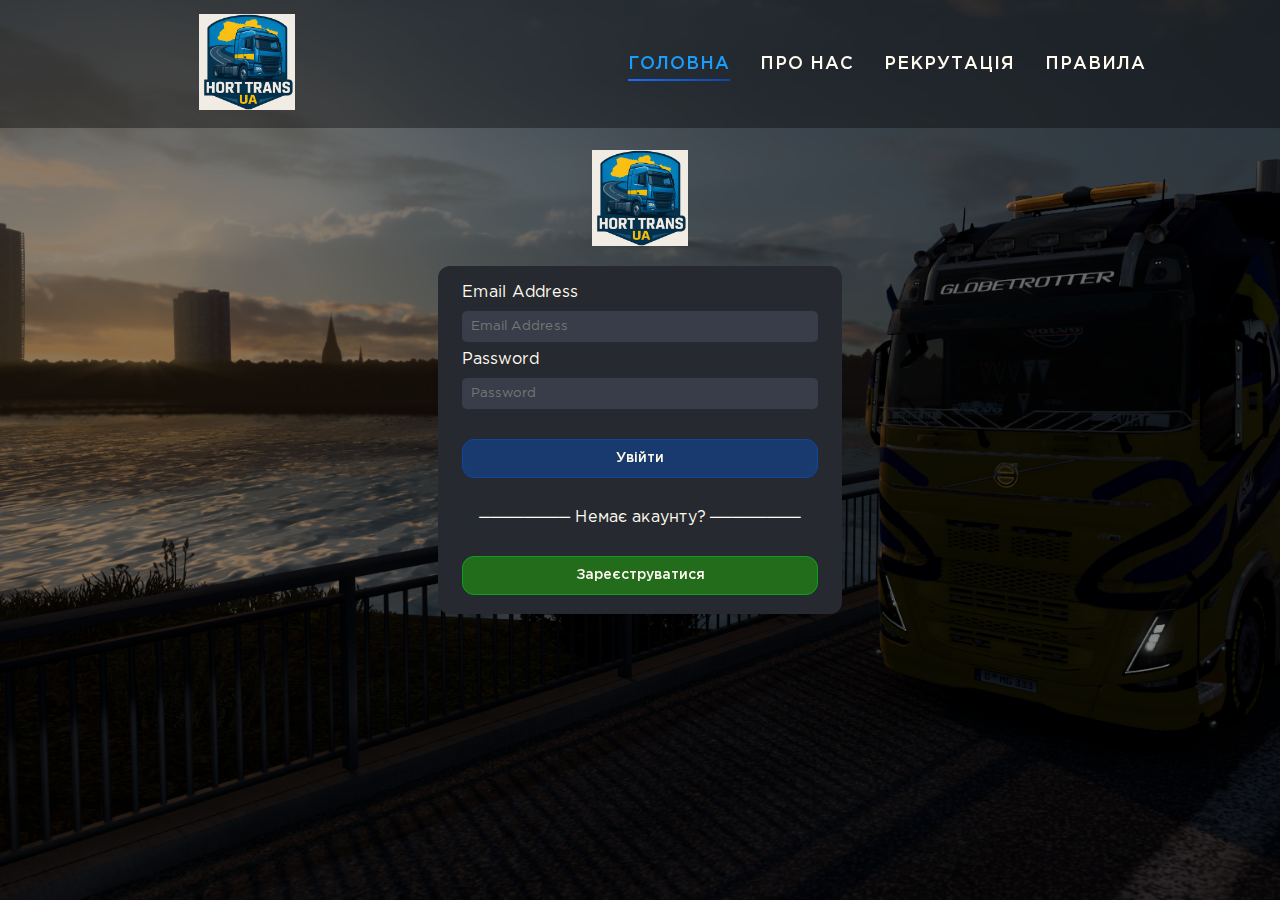
<file: cabinet/login.html>
<!DOCTYPE html>
<html lang="en">

<head>
    <meta charset="UTF-8">
    <meta name="viewport" content="width=device-width, initial-scale=1.0">
    <title>Hort UA - Вхід</title>
    <link rel="stylesheet" href="../css/main.css">
    <script src="../js/cabinet/login.js"></script>
</head>

<body>

    <section class="section section__index">
        <div style="background: rgba(0, 0, 0, 0.452); width: 100%; height: 100vh;">
            <header id="header" class="header">
                <div class="left__navigation">
                    <a href="https://htua-company.github.io/htua.vtc">
                        <img src="../images/logo.jpg" class="logo__header">
                    </a>
                </div>
                <div class="right__navigation">
                    <nav>
                        <ul class="header__navigation">
                            <li><a href="https://htua-company.github.io/htua.vtc"
                                    class="header__link header__link-active">
                                    Головна
                                </a>
                            </li>
                            <li><a href="about" class="header__link">
                                    Про нас
                                </a>
                            </li>
                            <li><a href="recruitment" class="header__link">
                                    Рекрутація
                                </a>
                            </li>
                            <li><a href="rules" class="header__link">
                                    Правила
                                </a>
                            </li>
                        </ul>
                    </nav>
                </div>
            </header>

            <main class="main__login">
                <div class="container__login">
                    <img src="../images/logo.jpg" width="96px">
                    <form>
                        <div class="block__login">
                            <label class="label__login">Email Address</label>
                            <input data-slot="input" class="input__login" id="email" aria-label=" " type="email"
                                required="" name="email" value="" title="" placeholder="Email Address">
                            <label class="label__login">Password</label>
                            <input data-slot="input" class="input__login" id="passwprd" aria-label=" " type="password"
                                required="" name="passwprd" value="" title="" placeholder="Password">
                            <button type="submit" class="btn__login">Увійти</button>
                            <span class="span__login">──────── Немає акаунту? ────────</span>
                            <a href="register" class="btn__login btn__login-register">Зареєструватися</a>
                        </div>
                    </form>
                </div>
            </main>
        </div>
    </section>

</body>

</html>
</file>
<file: css/main.css>
@font-face {
    font-family: 'Gotham Pro';
    src: url(fonts/GothamPro-Black.woff) format("woff");
    font-weight: 900;
    font-display: swap;
}

@font-face {
    font-family: 'Gotham Pro';
    src: url(fonts/GothamPro.woff) format("woff");
    font-weight: 400;
    font-display: swap;
}

@font-face {
    font-family: 'Gotham Pro';
    src: url(fonts/GothamPro-Medium.woff) format("woff");
    font-weight: 500;
    font-display: swap;
}

@font-face {
    font-family: 'e-UkraineHead';
    src: url(fonts/e-UkraineHead-Bold.woff) format("woff");
    font-weight: 700;
    font-display: swap;
}

* {
    margin: 0;
    padding: 0;
}

::-webkit-scrollbar {
    width: 6px;
}

::-webkit-scrollbar-track {
    background-color: rgb(92, 92, 92);
}

::-webkit-scrollbar-thumb {
    background-color: rgb(255, 255, 255);
    border-radius: 5px;
}

html {
    scroll-behavior: smooth;
    scroll-snap-type: y mandatory;
    overflow-y: scroll;
}

li {
    list-style: none;
}

button {
    cursor: pointer;
    color: inherit;
    background-color: transparent;
    border: none;
    font-family: var(--font-family);
}

a {
    display: inline-block;
    color: inherit;
    text-decoration: none;
    transition: color 0.2s ease;
}

input,
textarea {
    font-family: var(--font-family);
}

.no-scroll {
    overflow: hidden;
}

body {
    background-color: rgba(10, 10, 17, 0.986);
    font-family: var(--font-family);
    overflow-x: hidden;
}

input {
    background: none;
    border: none;
    outline: none;
}

:root {
    --primary: #FFFBEF;
    --font-family: 'Gotham Pro', sans-serif;
    --yellow: #fed500;
    --main-dark-color: #3536435b;
    --main-darklight-color: #48495b5b;
    --main-ui-opacity: 0.05;
    --accent: #007bff;
    --muted: #e6e6e6;
    --nav-bg: rgba(0, 0, 0, 0.35);
}

.section {
    scroll-snap-align: start;
    background-size: cover;
    background-position: center;
    background-attachment: fixed;
    z-index: 1;
    height: 100vh;
    width: 100%;
}

.section__index {
    background-image: url(../images/backgrounds/1.png);
}

.section__about {
    background-image: url(4.png);
}

.section__rules {
    background-image: url(5.png);
}

.section__index-second {
    background-image: url(2.png);
}

.section__index-third {
    background-image: url(3.png);
}

header {
    background: rgba(0, 0, 0, 0.372);
    position: fixed;
    padding: 24px 0;
    box-shadow: 0;
    top: 0;
    left: 0;
    padding: 1.5rem 2rem;
    transition: 0.2s ease;
    width: 100%;
    height: 80px;
    display: flex;
    justify-content: space-around;
    align-items: center;
    z-index: 9998;
    transition: all 0.5s ease;
    backdrop-filter: blur(0);
    animation: fadeInDown 1.5s;
}

header.scroll {
    padding: 1rem 2rem;
    backdrop-filter: blur(10px);
    background: rgba(0, 0, 0, 0.9);
}

.logo__header {
    width: 96px;
    height: 96px;
}

.header__navigation {
    display: flex;
    align-items: center;
    gap: 30px;
}

.header__link {
    position: relative;
    color: var(--primary);
    font-weight: 500;
    font-size: 1.1rem;
    text-transform: uppercase;
    letter-spacing: 1px;
    padding: 0.5rem 0;
    transition: 0.2s;
}

.header__link::before {
    content: "";
    position: absolute;
    left: 0;
    bottom: 0;
    width: 0;
    height: 2px;
    background: linear-gradient(135deg, #1a6dfc 0%, #0d47a1 100%);
    transition: 0.2s;
}

.header__link:hover {
    color: #1a6dfc;
}

.header__link:hover::before {
    width: 100%;
}

.header__link-active {
    color: #1a9efc;
}

.header__link-active::before {
    width: 100%;
    transition: 0.2s;
}

.header__link-active:hover::before {
    width: 90%;
}

.letters__big-hort {
    color: var(--primary);
    -webkit-text-stroke: 1px rgb(0, 0, 0);
}

.letters__big-ua {
    color: var(--primary);
    -webkit-text-stroke: 1px rgb(0, 0, 0);
}

.block__container-stats--truckhub {
    display: flex;
    justify-content: center;
    align-items: center;
    color: var(--primary);
    background: #11151eba;
    padding: 36px;
    gap: 10px;
    border-radius: 6px;
    width: 240px;
    user-select: none;
    -webkit-user-drag: none;
    transition: 0.2s;
}

.block__container-stats--truckhub:hover {
    transform: translateY(-3px);
    color: black;
    background: var(--primary);
    transition: 0.2s;
}

.icon__stats-truckhub {
    display: flex;
    justify-content: center;
    align-items: center;
    border-radius: 5px;
    padding: 12px;
    background: #2196f3;
}

.icon__stats-truckhub svg path {
    fill: var(--primary);
}

.block__container-stats--truckhub:hover .icon__stats-truckhub {
    background: black;
    color: var(--primary);
}

.main__container {
    display: flex;
    flex-direction: column;
    margin-top: 400px;
    margin-left: 100px;
    position: absolute;
    color: var(--primary);
    animation: fadeInLeftBig 1.5s;
}

.welcome__span-main {
    font-size: 30px;
    font-weight: 300;
}

.name__span-main {
    font-size: 68px;
    font-weight: 900;
    color: var(--primary);
}

.name__ourCompany {
    margin-top: 45px;
    color: var(--primary);
    font-size: 32px;
    font-weight: 500;
}

.block__command {
    display: flex;
    flex-direction: column;
    justify-content: center;
    align-items: center;
    text-align: center;
    width: 186px;
    height: 270px;
    padding: 15px 25px;
    border-radius: 3px;
    border: 2px solid rgb(95, 95, 95);
    transition: 0.2s all ease;
}

.block__command:hover {
    border: 2px solid var(--primary);
    backdrop-filter: blur(5px);
}

.container__ourCommand {
    display: grid;
    grid-template-columns: repeat(5, 1fr);
    gap: 20px;
}

.nickname__commandAvatar {
    width: 96px;
    height: 96px;
    border-radius: 50%;
    margin-top: 20px;
    object-fit: cover;
    object-position: center top;
}

.nickname__command {
    color: var(--primary);
    font-size: 18px;
    font-weight: 700;
}

.container__socials-main {
    margin-top: 20px;
    display: flex;
    align-items: center;
    gap: 30px;
}

.btn__social-main {
    display: flex;
    justify-content: center;
    align-items: center;
    gap: 8px;
    padding: 12px 24px;
    color: var(--primary);
    background: linear-gradient(135deg, #1a6dfc93 0%, #0d48a18e 100%);
    border: 1px solid #0d47a1;
    border-radius: 12px;
    transition: all 0.3s cubic-bezier(0.4, 0, 0.2, 1);
    backdrop-filter: blur(2px);
    font-weight: 500;
    font-size: 14px;
    cursor: pointer;
    position: relative;
    overflow: hidden;
}

.btn__social-main:hover {
    background: linear-gradient(135deg, #1a6dfc 0%, #0d47a1 100%);
    color: var(--primary);
    transform: translateY(-3px);
    box-shadow: 0 8px 25px #0d47a1;
}

.btn__social-main svg {
    fill: var(--primary);
}

.popup__recruitment {
    display: flex;
    justify-content: center;
    align-items: center;
    width: 100%;
    height: 100%;
    position: fixed;
    top: 0;
    left: 0;
    backdrop-filter: blur(10px);
    background: rgba(0, 0, 0, 0.216);
    z-index: 100;
    display: none;
}

.popup__title {
    color: var(--primary);
    font-size: 26px;
    font-weight: 900;
    text-align: center;
    margin-bottom: 30px;
}

.popup__content-recruitment {
    position: relative;
    display: flex;
    justify-content: center;
    align-items: center;
    flex-direction: column;
    max-width: 540px;
    width: 100%;
    padding: 32px;
    border: 1px solid rgba(255, 255, 255, .05);
    background: #0f0f16;
    border-radius: 8px;
    color: var(--primary);
}

.btn__close-popup {
    position: absolute;
    top: 12px;
    right: 12px;
    width: 42px;
    height: 42px;
    display: inline-flex;
    align-items: center;
    justify-content: center;
    transition: 0.2s all ease;
    border-radius: 4px;
    outline: none;
    background: rgba(255, 251, 239, .03);
    z-index: 2;
}

.btn__close-popup:hover {
    background: rgba(255, 251, 239, 0.1);
    cursor: pointer;
}

.container__input-apply {
    display: flex;
    flex-direction: column;
    gap: 5px;
    color: #e0e6ed;
}

.input {
    background: transparent;
    border: none;
    outline: none;
    box-shadow: none;
}

.input__apply {
    color: #e0e6ed;
    padding: 20px 10px;
    display: block;
    width: 100%;
    background: rgba(255, 255, 255, var(--main-ui-opacity));
    border-radius: 3px;
    border: 1px solid transparent;
    -webkit-box-sizing: border-box;
    box-sizing: border-box;
    outline: none;
    transition: 0.2s;
}

.input-error {
    border: 1px solid #e74c3c;
    outline: none;
    transition: border 0.3s ease;
}

.error-message {
    color: #e74c3c;
    font-size: 14px;
    margin-top: 6px;
    opacity: 0;
    transform: translateY(-2px);
    outline: none;
    transition: opacity 0.2s ease, transform 0.2s ease;
}

.error-message.visible {
    opacity: 1;
    transform: translateY(0);
}


.input__apply:focus {
    border: 1px solid rgba(255, 251, 239, .1)
}

.input__apply:hover {
    background: #2c2c36;
    transition: 0.2s;
}

.main__applyes {
    margin-left: 200px;
    margin-right: 200px;
    margin-top: 200px;
}

.block__text-applyes {
    border: 1px solid rgba(255, 255, 255, 0.12);
    border-radius: 20px;
    background:
        radial-gradient(ellipse at top right, rgba(74, 144, 226, 0.15) 0%, transparent 50%),
        radial-gradient(ellipse at bottom left, rgba(148, 85, 211, 0.1) 0%, transparent 50%),
        linear-gradient(145deg, rgba(22, 22, 32, 0.95) 0%, rgba(18, 18, 26, 0.98) 100%);
    padding: 32px 28px;
    font-weight: 450;
    color: #f8fafc;
    position: relative;
    overflow: hidden;
    box-shadow:
        0 12px 40px rgba(0, 0, 0, 0.35),
        0 4px 12px rgba(0, 0, 0, 0.25),
        inset 0 1px 0 rgba(255, 255, 255, 0.08),
        inset 0 -1px 0 rgba(0, 0, 0, 0.4);
    backdrop-filter: blur(24px) saturate(200%);
    transition: all 0.45s cubic-bezier(0.4, 0, 0.2, 1);
    margin-bottom: 50px;
}

.block__text-applyes::before {
    content: '';
    position: absolute;
    top: 0;
    left: 0;
    right: 0;
    height: 1.5px;
    background: linear-gradient(90deg,
            transparent 0%,
            rgba(255, 255, 255, 0.4) 30%,
            rgba(255, 255, 255, 0.4) 70%,
            transparent 100%);
    z-index: 2;
}

.block__text-applyes::after {
    content: '';
    position: absolute;
    top: -3px;
    right: -3px;
    width: 80px;
    height: 80px;
    background: linear-gradient(135deg,
            rgba(74, 144, 226, 0.7) 0%,
            rgba(148, 85, 211, 0.5) 50%,
            rgba(100, 220, 255, 0.3) 100%);
    border-radius: 0 20px 0 80px;
    filter: blur(12px);
    opacity: 0.8;
    z-index: 1;
}

.block__text-applyes:hover {
    border-color: rgba(255, 255, 255, 0.18);
    box-shadow:
        0 20px 60px rgba(0, 0, 0, 0.45),
        0 8px 24px rgba(0, 0, 0, 0.3),
        0 0 40px rgba(74, 144, 226, 0.15),
        inset 0 1px 0 rgba(255, 255, 255, 0.12),
        inset 0 -1px 0 rgba(0, 0, 0, 0.5);
}

.block__text-applyes.neon {
    border: 1px solid rgba(74, 144, 226, 0.25);
    background:
        radial-gradient(ellipse at top right, rgba(74, 144, 226, 0.25) 0%, transparent 60%),
        radial-gradient(ellipse at bottom left, rgba(100, 220, 255, 0.2) 0%, transparent 60%),
        linear-gradient(145deg, rgba(26, 32, 54, 0.92) 0%, rgba(21, 27, 43, 0.96) 100%);
}

.block__text-applyes.neon::after {
    background: linear-gradient(135deg,
            rgba(74, 144, 226, 0.9) 0%,
            rgba(100, 220, 255, 0.7) 50%,
            rgba(148, 85, 211, 0.4) 100%);
    opacity: 0.9;
    filter: blur(14px);
}

.text__400 {
    font-weight: 400;
}

.btn__send-recruitment {
    display: inline-flex;
    justify-content: center;
    align-items: center;
    gap: 12px;
    border-radius: 12px;
    background: linear-gradient(135deg, #4a90e2 0%, #9455d3 100%);
    color: white;
    padding: 16px 32px;
    font-weight: 600;
    font-size: 15px;
    border: none;
    cursor: pointer;
    transition: all 0.4s cubic-bezier(0.25, 0.46, 0.45, 0.94);
    position: relative;
    overflow: hidden;
    box-shadow:
        0 8px 25px rgba(74, 144, 226, 0.3),
        0 0 15px rgba(148, 85, 211, 0.2);
    text-transform: uppercase;
    letter-spacing: 0.5px;
}

.btn__send-recruitment::before {
    content: '';
    position: absolute;
    top: 0;
    left: -100%;
    width: 100%;
    height: 100%;
    background: linear-gradient(90deg, transparent, rgba(255, 255, 255, 0.4), transparent);
    transition: left 0.7s ease;
}

.btn__send-recruitment::after {
    content: '';
    position: absolute;
    top: 50%;
    left: 50%;
    width: 0;
    height: 0;
    background: radial-gradient(circle, rgba(255, 255, 255, 0.3) 0%, transparent 70%);
    transition: all 0.6s ease;
    border-radius: 50%;
    transform: translate(-50%, -50%);
}

.btn__send-recruitment:hover {
    transform: translateY(-3px) scale(1.02);
    box-shadow:
        0 15px 35px rgba(74, 144, 226, 0.4),
        0 0 25px rgba(148, 85, 211, 0.3),
        0 0 40px rgba(100, 220, 255, 0.2);
    background: linear-gradient(135deg, #9455d3 0%, #4a90e2 100%);
}

.btn__send-recruitment:hover::before {
    left: 100%;
}

.btn__send-recruitment:hover::after {
    width: 300px;
    height: 300px;
}

.btn__send-recruitment:active {
    transform: translateY(-1px) scale(1.01);
    box-shadow:
        0 5px 15px rgba(74, 144, 226, 0.4),
        0 0 10px rgba(148, 85, 211, 0.3);
    transition: all 0.1s ease;
}

.btn__send-recruitment .btn-icon {
    transition: transform 0.3s ease;
}

.btn__send-recruitment:hover .btn-icon {
    transform: translateX(3px) scale(1.1);
}

.btn__send-recruitment:focus {
    outline: none;
    animation: pulse 1.5s infinite;
}

@keyframes pulse {
    0% {
        box-shadow:
            0 0 0 0 rgba(74, 144, 226, 0.4),
            0 0 0 0 rgba(148, 85, 211, 0.3);
    }

    70% {
        box-shadow:
            0 0 0 12px rgba(74, 144, 226, 0),
            0 0 0 8px rgba(148, 85, 211, 0);
    }

    100% {
        box-shadow:
            0 0 0 0 rgba(74, 144, 226, 0),
            0 0 0 0 rgba(148, 85, 211, 0);
    }
}

.btn__send-recruitment.loading {
    pointer-events: none;
}

.btn__send-recruitment.loading::before {
    animation: loading-shine 1.5s infinite;
}

@keyframes loading-shine {
    0% {
        left: -100%;
    }

    100% {
        left: 100%;
    }
}

.container__form-sended {
    display: flex;
    justify-content: center;
    align-items: center;
    width: 100%;
    height: 100%;
    position: absolute;
    top: 0;
    left: 0;
    backdrop-filter: blur(50px);
    z-index: 9998;
    display: none;
}

.block__form-sended {
    position: relative;
    display: flex;
    justify-content: center;
    align-items: center;
    flex-direction: column;
    width: 456px;
    padding: 30px;
    border: 1px solid rgb(85, 85, 85);
    border-radius: 8px;
    color: var(--primary);
    overflow: hidden;
}

.block__form-sended::before {
    content: "";
    position: absolute;
    top: 0;
    left: 0;
    width: 100%;
    height: 100%;
    background: rgba(0, 0, 0, 0.558);
    backdrop-filter: blur(1.8px);
    z-index: 0;
}

.block__form-sended>* {
    position: relative;
    z-index: 1;
}

.back__toIndex-btn {
    margin-top: 20px;
}

.btn__close {
    display: flex;
    justify-content: center;
    align-items: center;
    padding: 10px;
    font-size: 28px;
    border-radius: 5px;
    background: rgba(255, 251, 239, .03);
    transition: 0.2s all ease;
    margin-top: 15px;
}

.btn__close:hover {
    background: rgba(255, 251, 239, 0.072);
    cursor: pointer;
}

.container__join-toOurCompany {
    display: flex;
    justify-content: space-between;
    align-items: center;
    border-radius: 6px;
    background: #090b108c;
    margin-top: 50px;
    margin-left: 200px;
    margin-right: 200px;
    transition: 0.2s all ease;
}

.container__join-toOurCompany:hover {
    backdrop-filter: blur(5px);
}

.title__join {
    font-size: 46px;
    font-weight: 900;
    color: var(--primary);
}

.btn__size-join {
    display: flex;
    justify-content: center;
    align-items: center;
    margin-top: 30px;
    width: 100px;
}

.container__recruitment-main {
    display: flex;
    justify-content: center;
    align-items: center;
    margin-top: 150px;
}

.title__recruitment {
    color: var(--primary);
    font-size: 48px;
    font-weight: 700;
}

.img__container__join-toOurCompany {
    width: 356px;
    border-radius: 20px;
    margin: 60px;
    transition: 0.2s all ease;
}

.img__container__join-toOurCompany:hover {
    transform: scale(1.1);
}

footer {
    display: flex;
    align-items: center;
    justify-content: space-around;
    padding: 20px;
    border-top: 1px solid var(--primary);
    margin-top: 20px;
}

.footer__columns {
    display: flex;
    gap: 30px;
    margin-left: 96px;
}

.name__column {
    color: var(--primary);
    font-size: 18px;
    font-weight: 500;
}

.footer__column-links {
    display: flex;
    flex-direction: column;
    margin-top: 10px;
    gap: 5px;
}

.footer__column-link {
    color: rgb(91, 91, 91);
    font-size: 16px;
    transition: 0.2s all ease;
}

.footer__column-link:hover {
    color: var(--primary);
}

.container__rules {
    margin-top: 150px;
    margin-left: 200px;
    margin-right: 200px;
    user-select: none;
    -webkit-user-drag: none;
}

.title__rules {
    color: var(--primary);
    font-weight: 400;
}

.container__span-rules {
    display: flex;
    flex-direction: column;
    color: var(--primary);
}


.text__li-rules {
    color: rgb(107, 107, 107);
}

.text__li-rules {
    list-style: disc;
}

.container__copyright {
    display: flex;
    align-items: center;
    gap: 5px;
    color: rgb(100, 100, 100);
    margin-top: 14px;
}

.container__copyright img {
    width: 23px;
    height: 23px;
    border-radius: 50%;
}

.section__aboutName {
    color: var(--primary);
    font-size: 56px;
    font-weight: 700;
    position: absolute;
    margin-top: 350px;
}

.carousel {
    width: min(1500px, 100%);
    max-width: 1300px;
    aspect-ratio: 16/9;
    position: relative;
    overflow: hidden;
    border-radius: 12px;
    background: #111;
}

.carousel__track {
    display: flex;
    height: 100%;
    transition: transform .45s cubic-bezier(.2, .8, .2, 1);
    will-change: transform;
    touch-action: pan-y;
}

.carousel__slide {
    flex: 0 0 100%;
    display: flex;
    align-items: center;
    justify-content: center;
    overflow: hidden;
    position: relative;
}

.carousel__slide img {
    display: block;
    width: 100%;
    height: 100%;
    object-fit: cover;
    user-select: none;
    -webkit-user-drag: none;
    pointer-events: none;
}

.nav {
    position: absolute;
    top: 50%;
    transform: translateY(-50%);
    width: 44px;
    height: 44px;
    border-radius: 8px;
    display: flex;
    align-items: center;
    justify-content: center;
    background: var(--nav-bg);
    color: #fff;
    cursor: pointer;
    border: none;
    opacity: 0;
    transition: opacity .2s, transform .12s;
    z-index: 4;
}

.nav:hover {
    transform: translateY(-50%) scale(1.06);
}

.nav:active {
    transform: translateY(-50%) scale(.98);
}

.carousel:hover .nav {
    opacity: 1;
}

.nav--prev {
    left: 12px;
}

.nav--next {
    right: 12px;
}

.nav svg {
    width: 18px;
    height: 18px;
    display: block;
}

.indicators {
    position: absolute;
    left: 50%;
    transform: translateX(-50%);
    bottom: 12px;
    display: flex;
    gap: 8px;
    z-index: 5;
}

.indicator {
    width: 34px;
    height: 8px;
    border-radius: 4px;
    background: var(--muted);
    border: none;
    cursor: pointer;
    padding: 0;
    transition: background .18s, transform .12s;
}

.indicator[aria-current="true"] {
    background: var(--accent);
    transform: scaleX(1.06) scaleY(1.02);
}

@media (hover: none) {
    .nav {
        opacity: 1;
        background: rgba(0, 0, 0, 0.45)
    }
}

.nav:focus,
.indicator:focus {
    outline: 2px solid rgba(0, 123, 255, 0.25);
    outline-offset: 2px;
}

.slide-counter {
    position: absolute;
    right: 12px;
    top: 12px;
    background: rgba(0, 0, 0, 0.4);
    color: #fff;
    padding: 6px 10px;
    border-radius: 8px;
    font-size: 13px;
    z-index: 4;
}

.main__login {
    display: flex;
    justify-content: center;
    align-items: center;
}

.container__login {
    display: flex;
    justify-content: center;
    align-items: center;
    flex-direction: column;
    gap: 20px;
    margin-top: 150px;
}

.container__login form {
    display: flex;
    align-items: flex-start;
}

.block__login {
    display: flex;
    justify-content: center;
    flex-direction: column;
    background: #272931;
    padding: 1.2rem 1.5rem;
    border-radius: .75rem;
    gap: 10px;
    width: 356px;
}

.label__login {
    color: var(--primary);
}

.input__login {
    padding: 8px;
    border-radius: 5px;
    background-color: #393d49;
    border: 1px solid transparent;
    color: var(--primary);
    transition: 0.2s all ease;
}

.input__login:hover {
    background-color: #373a42;
}

.input__login:focus {
    border: 1px solid var(--primary);
}

.btn__login {
    display: flex;
    justify-content: center;
    align-items: center;
    gap: 8px;
    padding: 12px 24px;
    color: var(--primary);
    background: #0d48a18e;
    border: 1px solid #0d47a1;
    border-radius: 12px;
    transition: all 0.3s cubic-bezier(0.4, 0, 0.2, 1);
    backdrop-filter: blur(2px);
    font-weight: 500;
    font-size: 14px;
    cursor: pointer;
    position: relative;
    overflow: hidden;
    margin-top: 20px;
}

.btn__login:hover {
    background: #1a6dfc;
    color: var(--primary);
    transform: translateY(-3px);
    box-shadow: 0 8px 25px #0d47a1;
}

.span__login {
    color: var(--primary);
    margin-top: 20px;
    margin-bottom: 20px;
    text-align: center;
}

.btn__login-register {
    background: #1ea10d8e;
    border: 1px solid #0da121;
    margin-top: 0;
}

.btn__login-register:hover {
    background: #25e70c8e;
    color: var(--primary);
    transform: translateY(-3px);
    box-shadow: 0 8px 25px #0da121;
}

.popup__register-dashboard {
    display: flex;
    flex-direction: column;
    background: #0f0f16;
    padding: 20px 40px;
    border-radius: 8px;
    gap: 20px;
}

@media (max-width: 768px) {
    .header {
        padding: 1rem;
        height: 60px;
    }

    .logo__header {
        width: 60px;
        height: 60px;
    }

    .header__navigation {
        gap: 15px;
    }

    .header__link {
        font-size: 0.9rem;
    }

    .main__container {
        margin-top: 200px;
        margin-left: 20px;
        margin-right: 20px;
        text-align: center;
    }

    .welcome__span-main {
        font-size: 20px;
    }

    .name__span-main {
        font-size: 42px;
    }

    .main__container span:last-of-type {
        width: 100% !important;
        max-width: 100%;
    }

    .container__socials-main {
        flex-wrap: wrap;
        justify-content: center;
        gap: 15px;
    }

    .btn__social-main {
        padding: 10px 16px;
        font-size: 12px;
    }

    .name__ourCompany {
        font-size: 24px;
        text-align: center;
    }

    .container__ourCommand {
        padding: 0 20px;
        display: grid;
        grid-template-columns: repeat(2, 1fr);
    }

    .block__command {
        padding: 20px;
        width: 100%;
        max-width: 280px;
    }

    .container__join-toOurCompany {
        flex-direction: column;
        margin: 50px 20px;
        padding: 20px;
        text-align: center;
    }

    .container__join-toOurCompany>div {
        margin-left: 0 !important;
    }

    .title__join {
        font-size: 32px;
        text-align: center;
    }

    .img__container__join-toOurCompany {
        width: 280px;
        margin: 30px 0 0 0;
    }

    footer {
        flex-direction: column;
        gap: 30px;
        text-align: center;
    }

    .footer__columns {
        margin-left: 0;
        flex-direction: column;
        gap: 20px;
    }

    .footer__column-links {
        align-items: center;
    }

    .main__applyes,
    .container__rules {
        margin-left: 20px;
        margin-right: 20px;
        margin-top: 100px;
    }

    .container__recruitment-main {
        margin-top: 100px;
    }

    .title__recruitment {
        font-size: 36px;
        text-align: center;
    }

    .section__aboutName {
        font-size: 36px;
        margin-top: 230px;
        text-align: center;
        width: 100%;
        left: 0;
    }

    .popup__content-recruitment {
        margin: 20px;
        padding: 24px;
        max-width: calc(100% - 40px);
    }
}

@media (max-width: 673px) {
    .container__ourCommand {
        display: flex;
        flex-direction: column;
    }
}

@media (min-width: 769px) and (max-width: 1024px) {
    .main__container {
        margin-top: 300px;
        margin-left: 50px;
    }

    .container__join-toOurCompany {
        margin-left: 50px;
        margin-right: 50px;
    }

    .main__applyes,
    .container__rules {
        margin-left: 50px;
        margin-right: 50px;
    }

    .footer__columns {
        margin-left: 50px;
    }

    .img__container__join-toOurCompany {
        width: 300px;
        margin: 40px;
    }
}

@media (max-width: 480px) {
    .header__navigation {
        gap: 10px;
    }

    .header__link {
        font-size: 0.8rem;
    }

    .name__span-main {
        font-size: 32px;
    }

    .welcome__span-main {
        font-size: 18px;
    }

    .btn__social-main {
        padding: 8px 12px;
        font-size: 11px;
    }

    .title__join {
        font-size: 28px;
    }

    .img__container__join-toOurCompany {
        width: 240px;
    }

    .btn__send-recruitment {
        padding: 12px 24px;
        font-size: 14px;
    }

    .popup__content-recruitment {
        padding: 20px;
    }

    .popup__title {
        font-size: 22px;
    }
}

@media (max-height: 500px) and (orientation: landscape) {
    .main__container {
        margin-top: 150px;
    }

    .section {
        height: auto;
        min-height: 100vh;
    }

    .container__join-toOurCompany {
        margin-top: 30px;
        margin-bottom: 30px;
    }

    header {
        padding: 0.5rem 1rem;
        height: 50px;
    }

    .logo__header {
        width: 45px;
        height: 45px;
    }
}

@media (min-height: 1000px) {
    .main__container {
        margin-top: 500px;
    }
}
</file>
